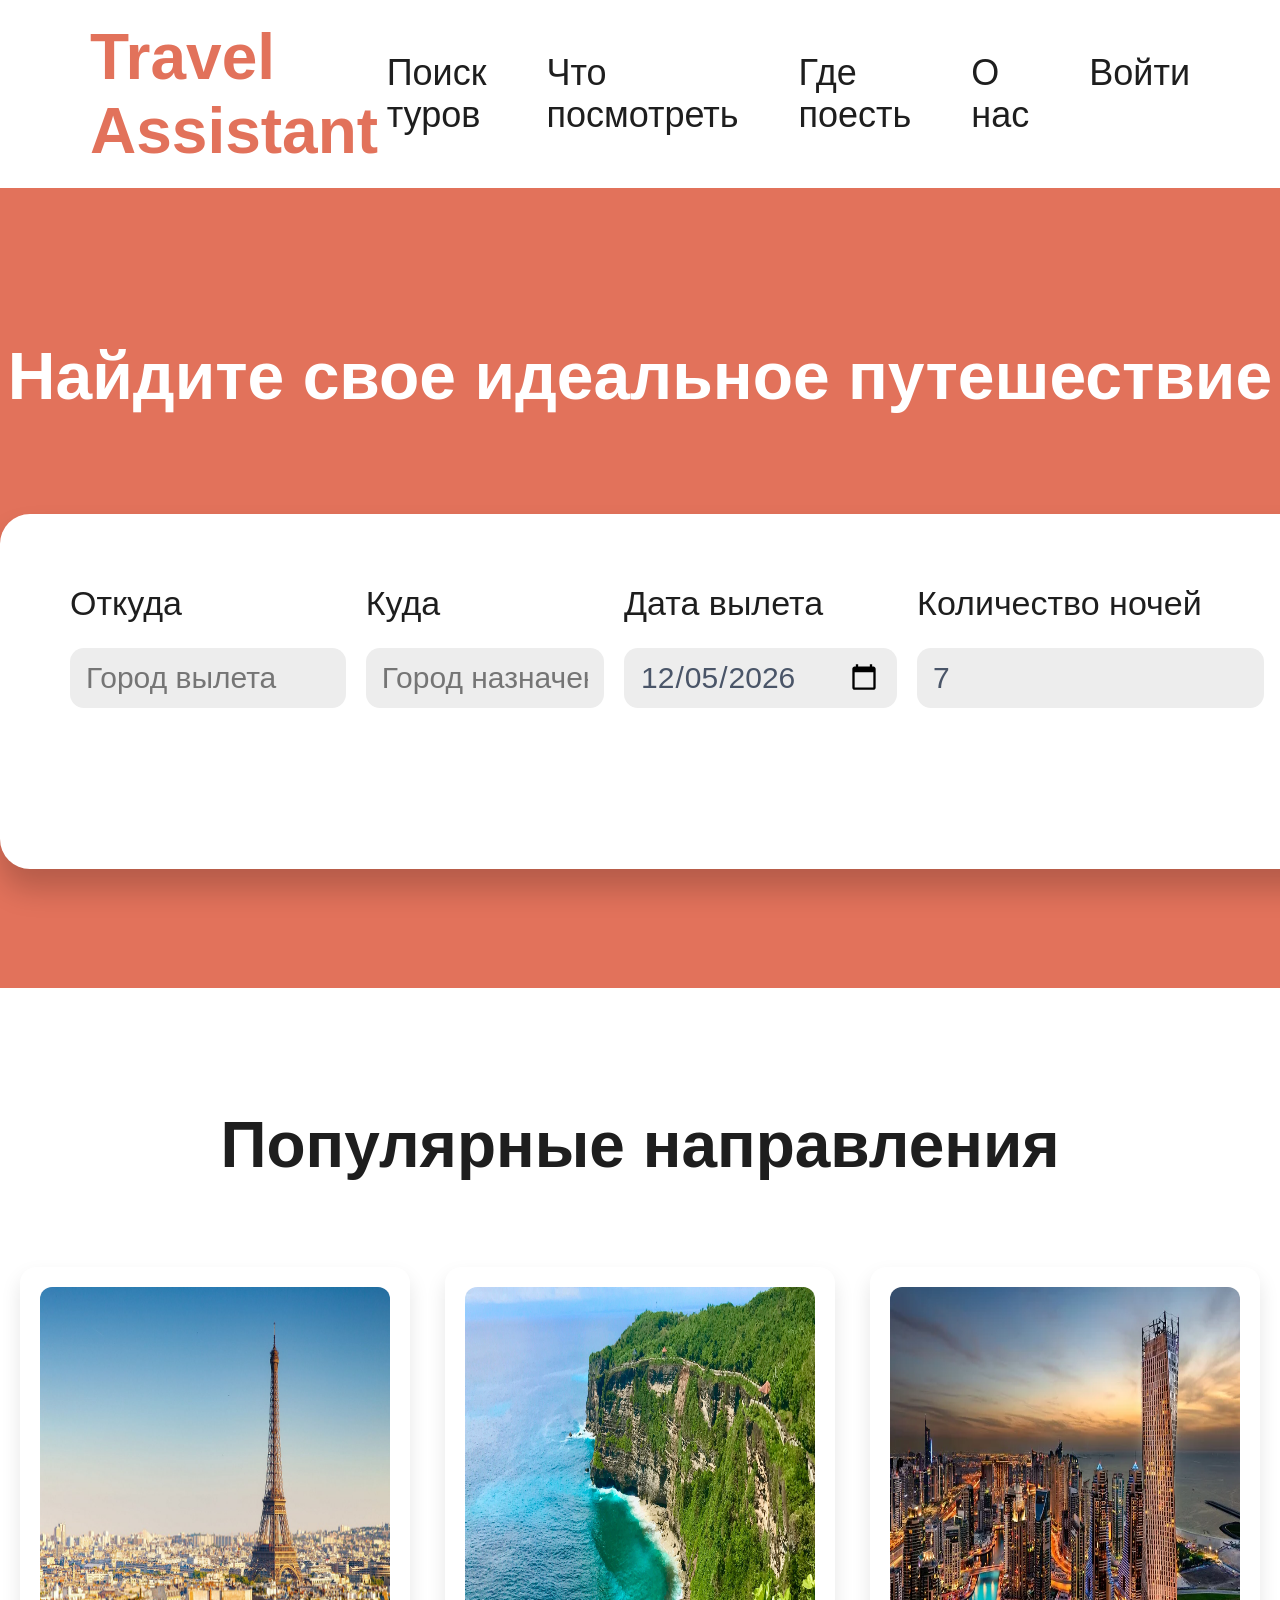
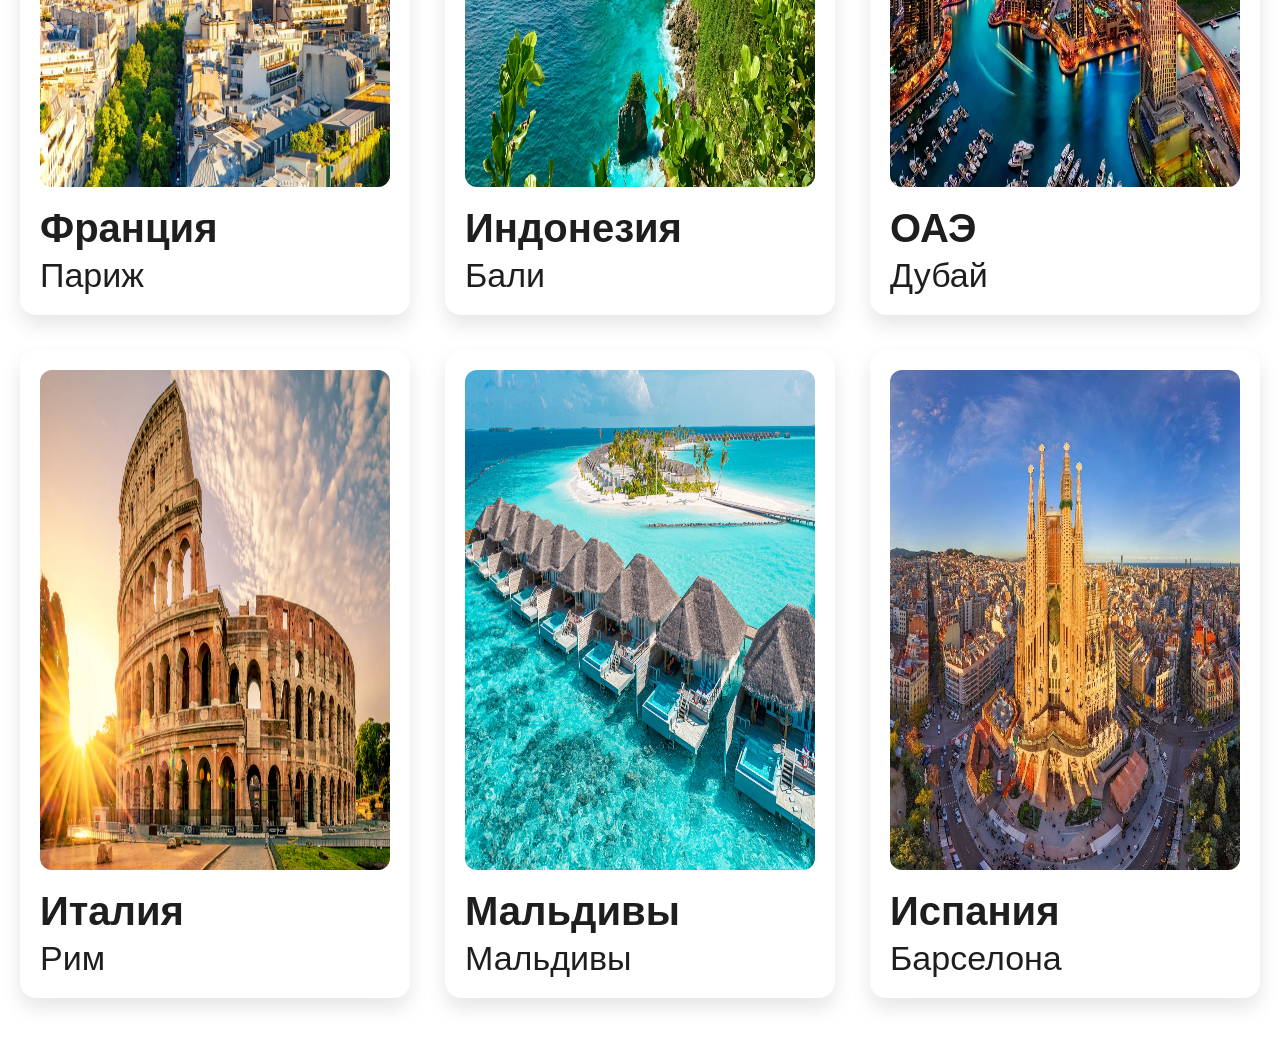
<file: frontend/index.html>
<!DOCTYPE html>
<html lang="ru">
<head>
    <meta charset="UTF-8">
    <meta name="viewport" content="width=device-width, initial-scale=1.0">
    <title>Travel Assistant</title>
    <link rel="stylesheet" href="css/style.css">
</head>
<body>
    <header class="header">
            <h1 class="logo"><a href="index.html">Travel Assistant</a></h1>
            <nav class="nav">
                <ul>
                    <li><a href="tours.html">Поиск туров</a></li>
                    <li><a href="attractions.html">Что посмотреть</a></li>
                    <li><a href="food.html">Где поесть</a></li>
                    <li><a href="about.html">О нас</a></li>
                    <li id="favoritesNavItem"><a href="favorites.html">Избранное</a></li>
                    <li><a href="#" id="loginButton">Войти</a></li>
                </ul>
            </nav>
    </header>

    <main>
        <div class="search">
            <h1 class="title">Найдите свое идеальное путешествие</h1>
            
            <form class="search-form" action="tours.html">
                <label for="city-from" class="search-form_label">Откуда</label>
                <input type="text" id="city-from" name="city-from" class="search-form__input" placeholder="Город вылета">

                <label for="city-to" class="search-form_label">Куда</label>
                <input type="text" id="city-to" name="city-to" class="search-form__input" placeholder="Город назначения">
            
                <label for="date" class="search-form_label">Дата вылета</label>
                <input type="date" id="date" name="departure_date" class="search-form__input" value="2026-01-01">
            
                <label for="night" class="search-form_label">Количество ночей</label>
                <input type="number" id="night" name="number_nights" class="search-form__input" value="7" min="1">
            
                <label for="person" class="search-form_label">Количество персон</label>
                <input type="number" id="person" name="number_persons" class="search-form__input" value="2" min="1">

                <button type="submit" class="search-form_button">Найти туры</button>
            </form>
        </div>

        <div class="destinations">
            <h2 class="destinations_title">Популярные направления</h2>
            <div class="destinations_grid">
                <div class="card">
                    <img class="card__image" src="images/paris.jpg">
                    <h3 class="card__title">Франция</h3>
                    <p class="card__subtitle">Париж</p>
                </div>
                
                <div class="card">
                    <img class="card__image" src="images/bali.webp">
                    <h3 class="card__title">Индонезия</h3>
                    <p class="card__subtitle">Бали</p>
                </div>
                
                <div class="card">
                    <img class="card__image" src="images/dubai.webp">
                    <h3 class="card__title">ОАЭ</h3>
                    <p class="card__subtitle">Дубай</p>
                </div>
                
                <div class="card">
                    <img class="card__image" src="images/rome.webp">
                    <h3 class="card__title">Италия</h3>
                    <p class="card__subtitle">Рим</p>
                </div>
                
                <div class="card">
                    <img class="card__image" src="images/maldives.webp">
                    <h3 class="card__title">Мальдивы</h3>
                    <p class="card__subtitle">Мальдивы</p>
                </div>
                
                <div class="card">
                    <img class="card__image" src="images/barcelona.jpeg">
                    <h3 class="card__title">Испания</h3>
                    <p class="card__subtitle">Барселона</p>
                </div>
            </div>
        </div>
    </main>

    <div class="auth-overlay" id="authOverlay">
        <div class="auth-modal">
            <button class="auth-close" id="authClose">
                &times;
            </button>
    
            <!-- =========================
                 ВХОД
            ========================== -->
            <div class="auth-form active" id="loginForm">
                <h2>Вход</h2>
                <p class="auth-subtitle">Войдите в свой аккаунт Travel Assistant</p>
                <form id="loginFormElement">
                    <div class="form-group">
                        <label for="loginEmail">Электронная почта</label>
                        <input type="email" id="loginEmail" placeholder="you@example.com" required>
                    </div>
    
                    <div class="form-group">
                        <label for="loginPassword">Пароль</label>
                        <input type="password" id="loginPassword" placeholder="••••••••" required>
                    </div>
    
                    <button type="submit" class="auth-submit">Войти</button>
                </form>
    
                <p class="auth-switch">
                    Нет аккаунта?
                    <button type="button" id="showRegister">Создать аккаунт</button>
                </p>
            </div>
    
    
            <!-- =========================
                 РЕГИСТРАЦИЯ
            ========================== -->
    
            <div class="auth-form" id="registerForm">
                <h2>Регистрация</h2>
                <p class="auth-subtitle">Создайте аккаунт Travel Assistant</p>
    
                <form id="registerFormElement">
                    <div class="form-group">
                        <label for="registerEmail">Электронная почта</label>
                        <input type="email" id="registerEmail" placeholder="you@example.com" required>
                    </div>
    
                    <div class="form-group">
                        <label for="registerPassword">Пароль</label>
                        <input type="password" id="registerPassword" placeholder="••••••••" required>
                    </div>
    
                    <button type="submit" class="auth-submit">Зарегистрироваться</button>
                </form>
    
                <p class="auth-switch">Уже есть аккаунт?
                    <button type="button" id="showLogin">Войти</button>
                </p>
            </div>
        </div>
    </div>


    <script src="scripts/auth.js"></script>
    <script src="scripts/common.js"></script>
</body>
</html>
</file>
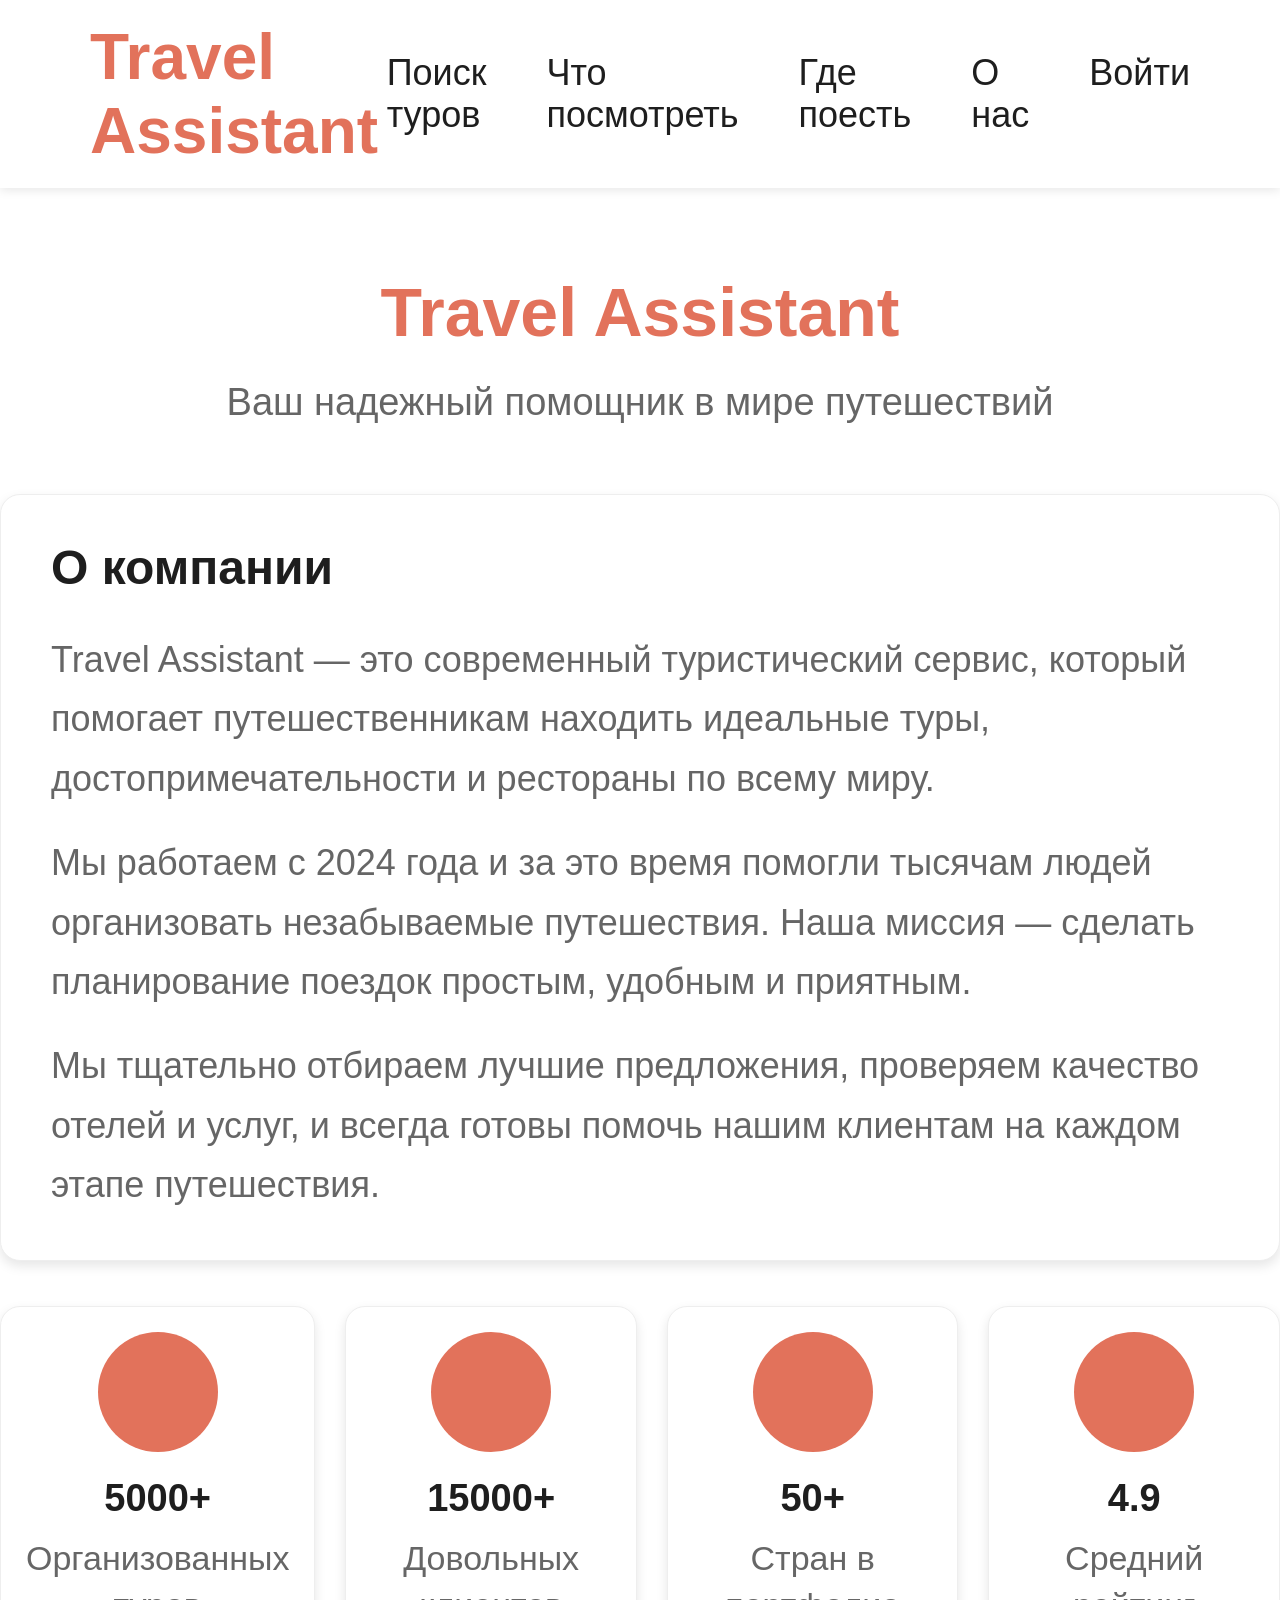
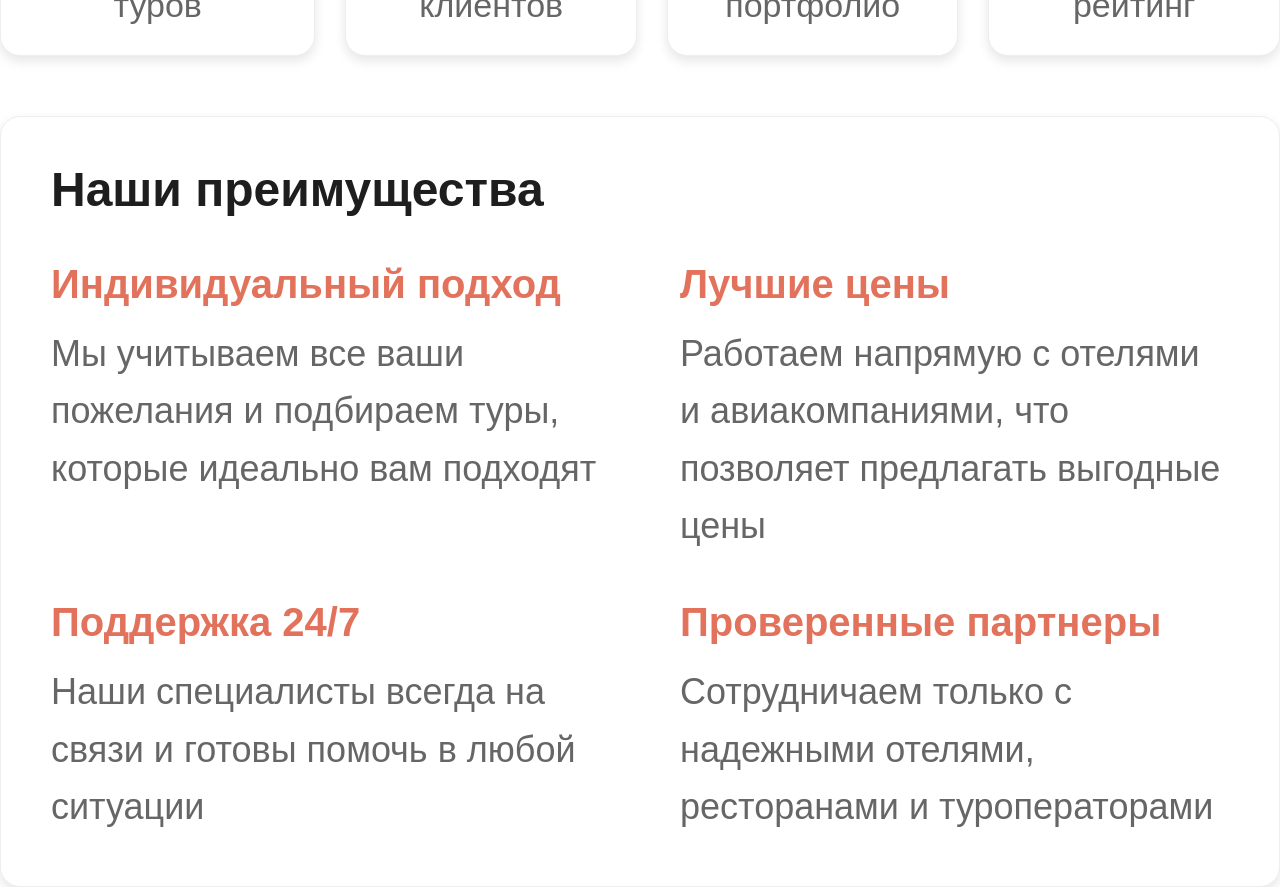
<file: frontend/about.html>
<!DOCTYPE html>
<html lang="ru">
<head>
    <meta charset="UTF-8">
    <meta name="viewport" content="width=device-width, initial-scale=1.0">
    <title>About Us</title>
    <link rel="stylesheet" href="css/style.css">
    <link rel="stylesheet" href="css/about.css">
</head>
<body>
    <header class="header">
        <h1 class="logo"><a href="index.html">Travel Assistant</a></h1>
        <nav class="nav">
            <ul>
                <li><a href="tours.html">Поиск туров</a></li>
                <li><a href="attractions.html">Что посмотреть</a></li>
                <li><a href="food.html">Где поесть</a></li>
                <li><a href="about.html">О нас</a></li>
                <li id="favoritesNavItem"><a href="favorites.html">Избранное</a></li>
                <li><a href="#" id="loginButton">Войти</a></li>
            </ul>
        </nav>
    </header>

    <main class="about-page">

        <section class="about-hero">
            <h1>Travel Assistant</h1>
            <p>Ваш надежный помощник в мире путешествий</p>
        </section>

        <section class="about-company">
            <h2>О компании</h2>
            <p>
                Travel Assistant — это современный туристический сервис,
                который помогает путешественникам находить идеальные туры,
                достопримечательности и рестораны по всему миру.
            </p>
            <p>
                Мы работаем с 2024 года и за это время помогли тысячам людей
                организовать незабываемые путешествия. Наша миссия — сделать
                планирование поездок простым, удобным и приятным.
            </p>
            <p>
                Мы тщательно отбираем лучшие предложения, проверяем качество
                отелей и услуг, и всегда готовы помочь нашим клиентам
                на каждом этапе путешествия.
            </p>
        </section>

        <section class="about-statistics">
            <div class="about-stat-card">
                <div class="about-stat-icon">
                    <i class="fa-solid fa-plane"></i>
                </div>
                <div class="about-stat-number">5000+</div>
                <div class="about-stat-label">Организованных туров</div>
            </div>

            <div class="about-stat-card">
                <div class="about-stat-icon">
                    <i class="fa-solid fa-users"></i>
                </div>
                <div class="about-stat-number">15000+</div>
                <div class="about-stat-label">Довольных клиентов</div>
            </div>

            <div class="about-stat-card">
                <div class="about-stat-icon">
                    <i class="fa-solid fa-award"></i>
                </div>
                <div class="about-stat-number">50+</div>
                <div class="about-stat-label">Стран в портфолио</div>
            </div>

            <div class="about-stat-card">
                <div class="about-stat-icon">
                    <i class="fa-regular fa-heart"></i>
                </div>
                <div class="about-stat-number">4.9</div>
                <div class="about-stat-label">Средний рейтинг</div>
            </div>
        </section>

        <section class="about-benefits">
            <h2>Наши преимущества</h2>
            <div class="benefits-grid">
                <div class="benefit-item">
                    <h3>Индивидуальный подход</h3>
                    <p>
                        Мы учитываем все ваши пожелания и подбираем туры,
                        которые идеально вам подходят
                    </p>
                </div>

                <div class="benefit-item">
                    <h3>Лучшие цены</h3>
                    <p>
                        Работаем напрямую с отелями и авиакомпаниями,
                        что позволяет предлагать выгодные цены
                    </p>
                </div>

                <div class="benefit-item">
                    <h3>Поддержка 24/7</h3>
                    <p>
                        Наши специалисты всегда на связи и готовы помочь
                        в любой ситуации
                    </p>
                </div>

                <div class="benefit-item">
                    <h3>Проверенные партнеры</h3>
                    <p>
                        Сотрудничаем только с надежными отелями,
                        ресторанами и туроператорами
                    </p>
                </div>
            </div>
        </section>
    </main>

<div class="auth-overlay" id="authOverlay">
    <div class="auth-modal">
        <button class="auth-close" id="authClose">
            &times;
        </button>

        <!-- =========================
             ВХОД
        ========================== -->
        <div class="auth-form active" id="loginForm">
            <h2>Вход</h2>
            <p class="auth-subtitle">Войдите в свой аккаунт Travel Assistant</p>
            <form id="loginFormElement">
                <div class="form-group">
                    <label for="loginEmail">Электронная почта</label>
                    <input type="email" id="loginEmail" placeholder="you@example.com" required>
                </div>

                <div class="form-group">
                    <label for="loginPassword">Пароль</label>
                    <input type="password" id="loginPassword" placeholder="••••••••" required>
                </div>

                <button type="submit" class="auth-submit">Войти</button>
            </form>

            <p class="auth-switch">
                Нет аккаунта?
                <button type="button" id="showRegister">Создать аккаунт</button>
            </p>
        </div>


        <!-- =========================
             РЕГИСТРАЦИЯ
        ========================== -->

        <div class="auth-form" id="registerForm">
            <h2>Регистрация</h2>
            <p class="auth-subtitle">Создайте аккаунт Travel Assistant</p>

            <form id="registerFormElement">
                <div class="form-group">
                    <label for="registerEmail">Электронная почта</label>
                    <input type="email" id="registerEmail" placeholder="you@example.com" required>
                </div>

                <div class="form-group">
                    <label for="registerPassword">Пароль</label>
                    <input type="password" id="registerPassword" placeholder="••••••••" required>
                </div>

                <button type="submit" class="auth-submit">Зарегистрироваться</button>
            </form>

            <p class="auth-switch">Уже есть аккаунт?
                <button type="button" id="showLogin">Войти</button>
            </p>
        </div>
    </div>
</div>

<script src="scripts/auth.js"></script>
</body>
</html>
</file>
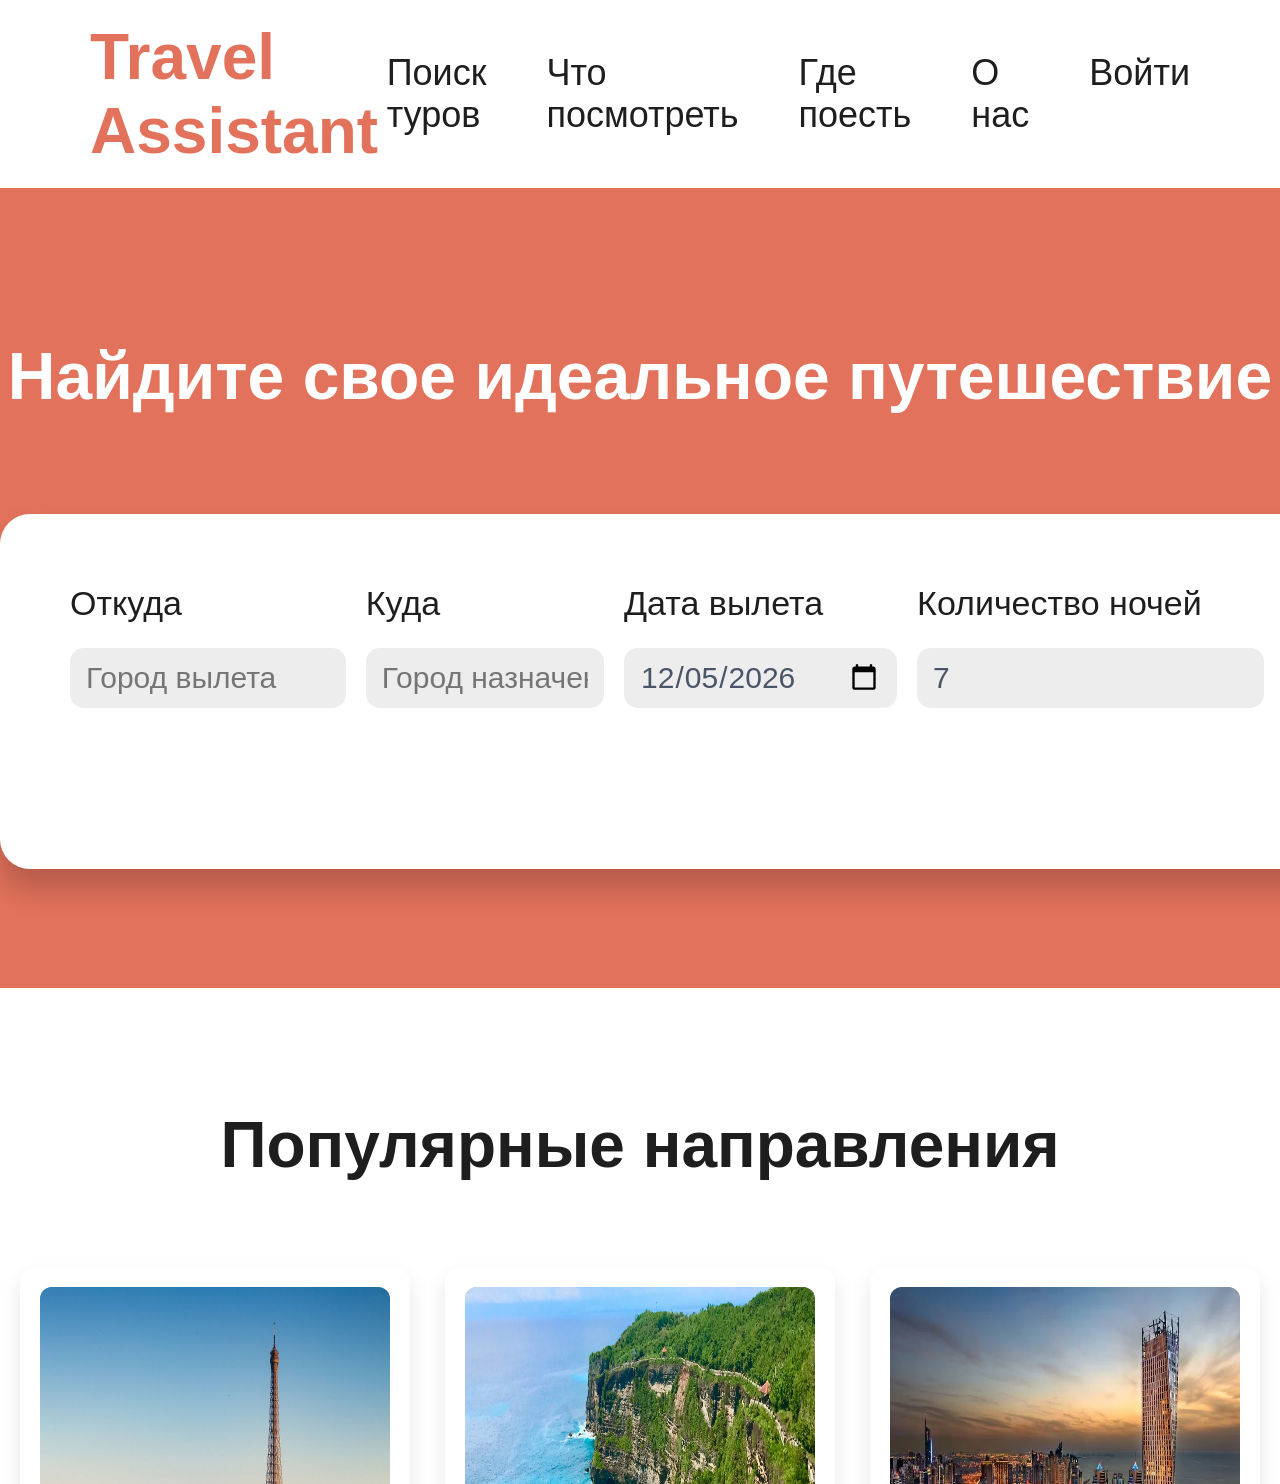
<file: frontend/account.html>
<!DOCTYPE html>
<html lang="ru">
<head>
    <meta charset="UTF-8">
    <meta name="viewport" content="width=device-width, initial-scale=1.0">
    <title>Account</title>
    <link rel="stylesheet" href="css/style.css">
    <link rel="stylesheet" href="css/account.css">
</head>
<body>
    <header class="header">
        <h1 class="logo"><a href="index.html">Travel Assistant</a></h1>
        <nav class="nav">
            <ul>
                <li><a href="tours.html">Поиск туров</a></li>
                <li><a href="attractions.html">Что посмотреть</a></li>
                <li><a href="food.html">Где поесть</a></li>
                <li><a href="about.html">О нас</a></li>
                <li id="favoritesNavItem"><a href="favorites.html">Избранное</a></li>
                <li><a href="account.html">Личный кабинет</a></li>
            </ul>
        </nav>
    </header>

    <main class="account-page">

        <h2 class="page-title">Личный кабинет</h2>
    
        <div class="account-content">
    
            <aside class="profile-column">
                <section class="profile-card">
                    <div class="avatar"></div>
                    <div class="profile-name-row">
                        <h3 id="profileName">Имя не указано</h3>
                        <button id="editNameBtn" class="edit-name-icon" title="Изменить имя">
                            ✎
                        </button>
                    </div>
                
                    <div class="profile-info">
                        <p>ivan.ivanov@example.com</p>
                    </div>
                </section>

                <div class="auth-overlay" id="editNameOverlay">
                    <div class="auth-modal">
                        <button class="auth-close" id="editNameClose">&times;</button>

                        <div class="auth-form active">
                            <h2>Изменить имя</h2>
                            <p class="auth-subtitle">Укажите, как к вам обращаться</p>

                            <form id="editNameForm">
                                <div class="form-group">
                                    <label for="nameInput">Имя</label>
                                    <input type="text" id="nameInput" placeholder="Иван" required>
                                </div>

                                <button type="submit" class="auth-submit">Сохранить</button>
                            </form>
                        </div>
                    </div>
                </div>
            </aside>
    
            <section class="orders-section">
    
                <h3 class="orders-title">История заказов</h3>
                <div id="ordersList" class="orders-grid"></div>

            </section>
        </div>
    </main>

    <script src="scripts/auth.js"></script>
    <script src="scripts/account.js"></script>
</body>
</html>
</file>
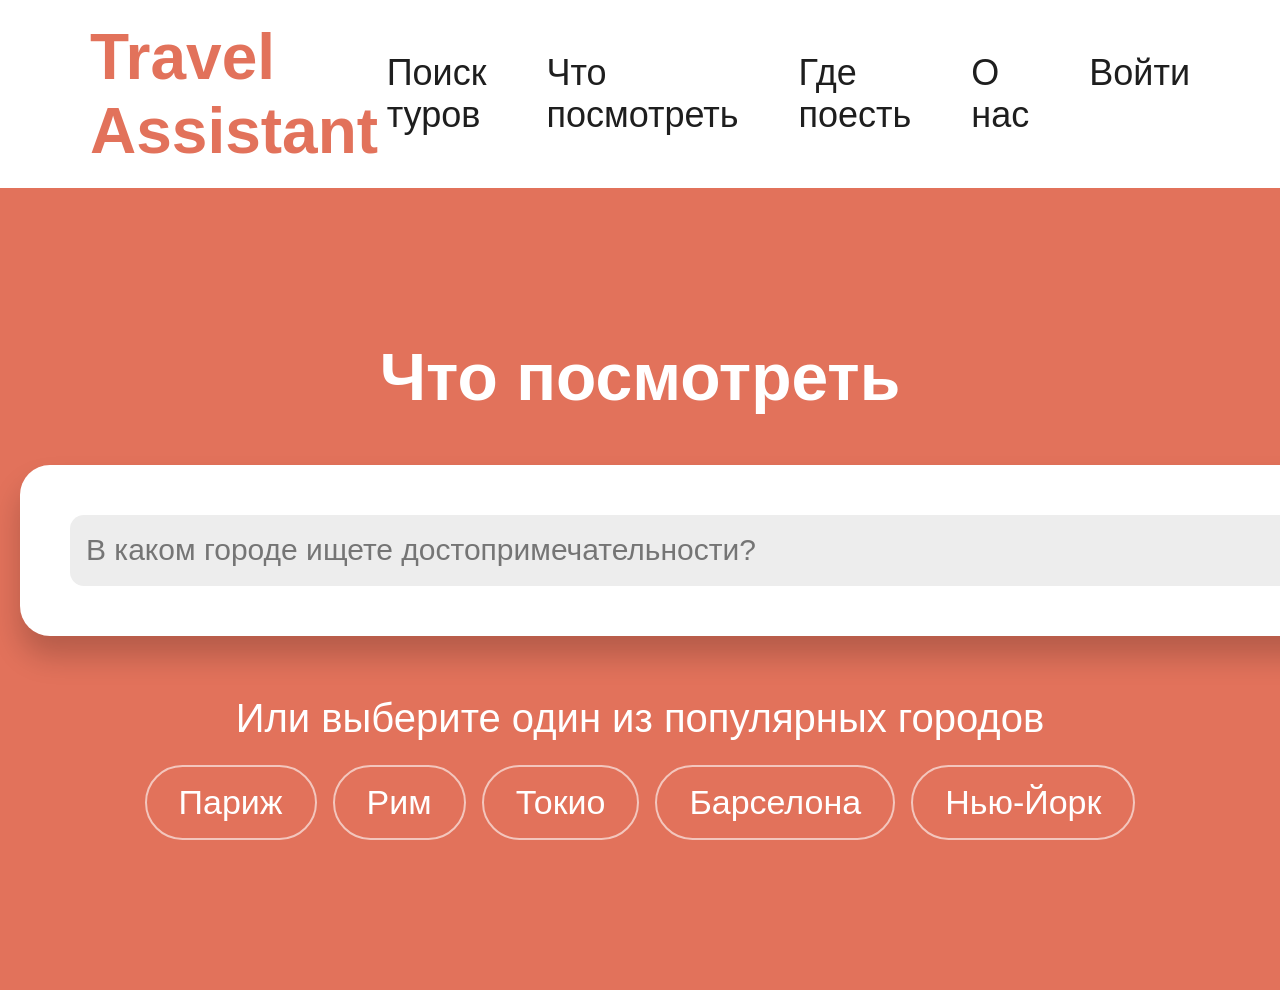
<file: frontend/attractions.html>
<!DOCTYPE html>
<html lang="ru">
<head>
    <meta charset="UTF-8">
    <meta name="viewport" content="width=device-width, initial-scale=1.0">
    <title>Attractions</title>
    <link rel="stylesheet" href="css/style.css">
    <link rel="stylesheet" href="css/cards.css">
    <link rel="stylesheet" href="css/attractions_and_food.css">
</head>
<body>
    <header class="header">
        <h1 class="logo"><a href="index.html">Travel Assistant</a></h1>
        <nav class="nav">
            <ul>
                <li><a href="tours.html">Поиск туров</a></li>
                <li><a href="attractions.html">Что посмотреть</a></li>
                <li><a href="food.html">Где поесть</a></li>
                <li><a href="about.html">О нас</a></li>
                <li id="favoritesNavItem"><a href="favorites.html">Избранное</a></li>
                <li><a href="#" id="loginButton">Войти</a></li>
            </ul>
        </nav>
    </header>

    <main>
        <div class="search-entertainment" id="heroSection">
            <h1 class="title-entertainment">Что посмотреть</h1>

            <form class="search-entertainment-form" action="attractions.html">
                <input type="text" id="city" name="city" class="search-form__input" placeholder="В каком городе ищете достопримечательности?">
                <button type="submit" class="search-entertainment-form_button">Найти</button>
            </form>

            <div class="popular-cities" id="popularCities">
                <p class="popular-cities__hint">Или выберите один из популярных городов</p>
                <div class="popular-cities__list"></div>
            </div>
        </div>

        <div class="entertainments" id="resultsSection" style="display:none;">
            <div class="entertainments-header">
                <h2 class="entertainments_title">Популярные достопримечательности</h2>
        
                <div class="view-switcher">
                    <button type="button" class="view-switcher__button active" data-view="list">
                        Списком
                    </button>
        
                    <button type="button" class="view-switcher__button" data-view="map">
                        На карте
                    </button>
                </div>
            </div>
            
            <div class="entertainments_grid" id="listView"></div>

            <div class="entertainments_map" id="mapView"></div>
        </div>
    </main>
    <div class="auth-overlay" id="authOverlay">
        <div class="auth-modal">
            <button class="auth-close" id="authClose">
                &times;
            </button>
    
            <!-- =========================
                 ВХОД
            ========================== -->
            <div class="auth-form active" id="loginForm">
                <h2>Вход</h2>
                <p class="auth-subtitle">Войдите в свой аккаунт Travel Assistant</p>
                <form id="loginFormElement">
                    <div class="form-group">
                        <label for="loginEmail">Электронная почта</label>
                        <input type="email" id="loginEmail" placeholder="you@example.com" required>
                    </div>
    
                    <div class="form-group">
                        <label for="loginPassword">Пароль</label>
                        <input type="password" id="loginPassword" placeholder="••••••••" required>
                    </div>
    
                    <button type="submit" class="auth-submit">Войти</button>
                </form>
    
                <p class="auth-switch">
                    Нет аккаунта?
                    <button type="button" id="showRegister">Создать аккаунт</button>
                </p>
            </div>
    
    
            <!-- =========================
                 РЕГИСТРАЦИЯ
            ========================== -->
    
            <div class="auth-form" id="registerForm">
                <h2>Регистрация</h2>
                <p class="auth-subtitle">Создайте аккаунт Travel Assistant</p>
    
                <form id="registerFormElement">
                    <div class="form-group">
                        <label for="registerEmail">Электронная почта</label>
                        <input type="email" id="registerEmail" placeholder="you@example.com" required>
                    </div>
    
                    <div class="form-group">
                        <label for="registerPassword">Пароль</label>
                        <input type="password" id="registerPassword" placeholder="••••••••" required>
                    </div>
    
                    <button type="submit" class="auth-submit">Зарегистрироваться</button>
                </form>
    
                <p class="auth-switch">Уже есть аккаунт?
                    <button type="button" id="showLogin">Войти</button>
                </p>
            </div>
        </div>
    </div>

    <script src="scripts/auth.js"></script>
    <script src="scripts/favorites-shared.js"></script>
    <script src="https://api-maps.yandex.ru/v3/?apikey=e64900ea-9ac7-406b-8db3-af42b46d560c&lang=ru_RU"></script>
    <script src="scripts/attractions.js"></script>
    <script src="scripts/common.js"></script>
</body>
</html>
</file>
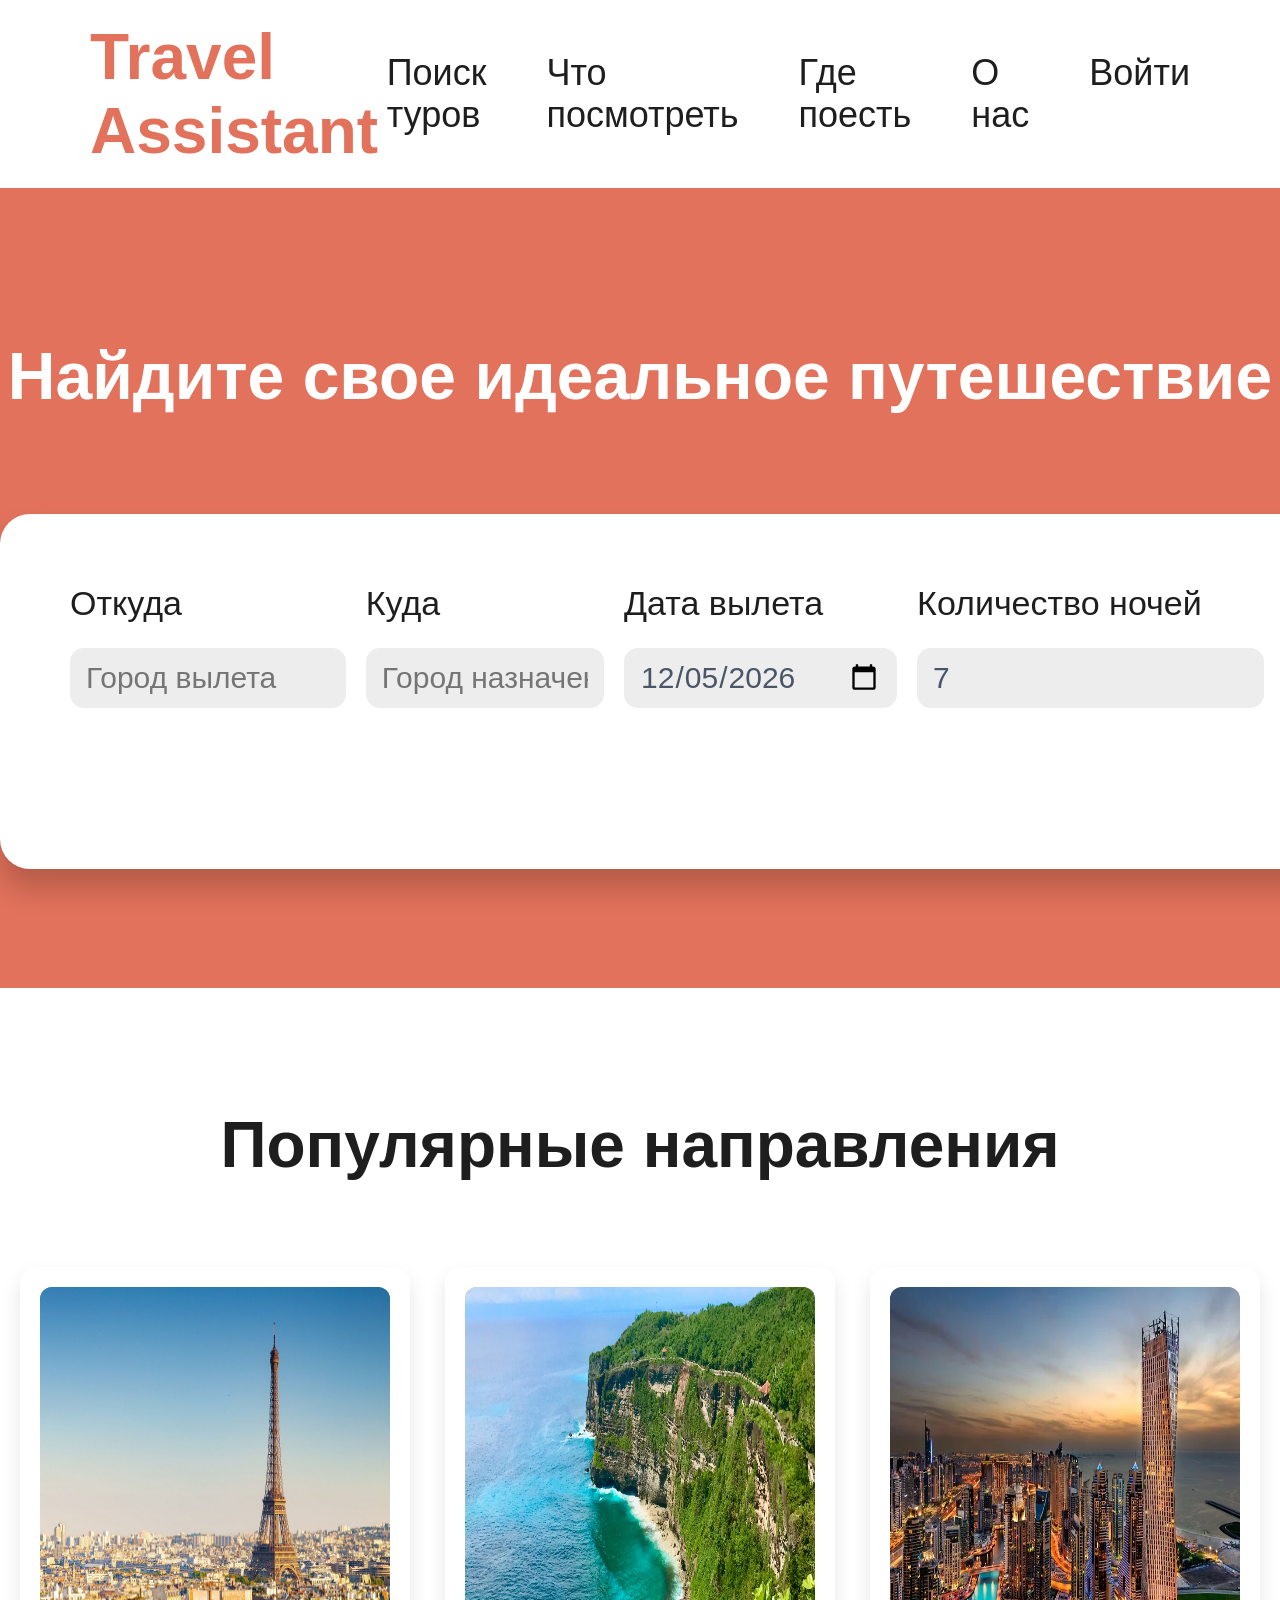
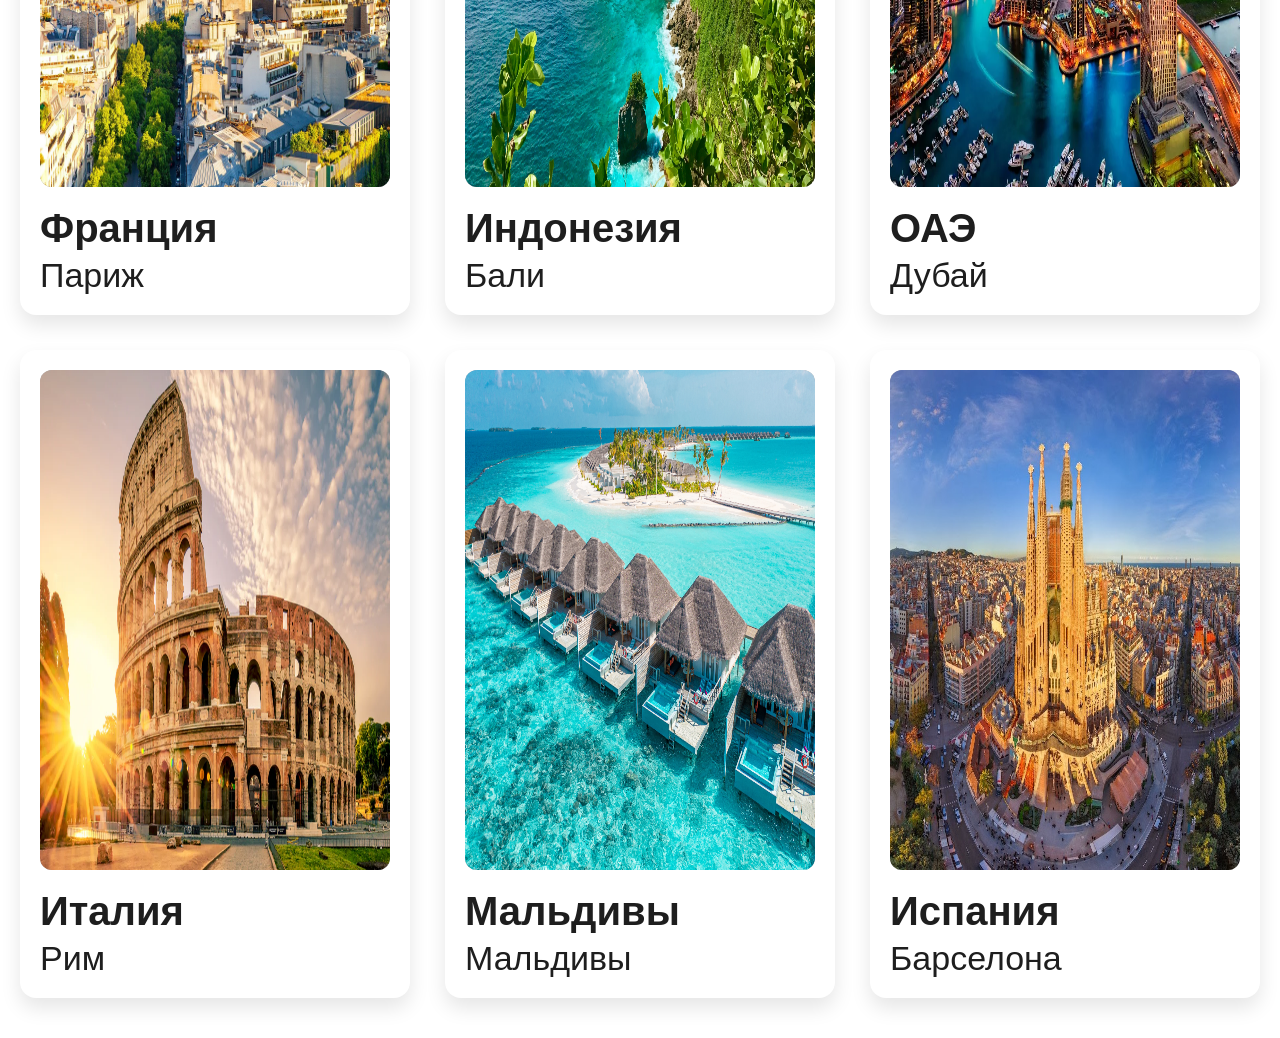
<file: frontend/favorites.html>
<!DOCTYPE html>
<html lang="ru">
<head>
    <meta charset="UTF-8">
    <meta name="viewport" content="width=device-width, initial-scale=1.0">
    <title>Favorite</title>
    <link rel="stylesheet" href="css/style.css">
    <link rel="stylesheet" href="css/cards.css">
    <link rel="stylesheet" href="css/tours.css">
    <link rel="stylesheet" href="css/favorites.css">
</head>
<body>
    <header class="header">
        <h1 class="logo"><a href="index.html">Travel Assistant</a></h1>
        <nav class="nav">
            <ul>
                <li><a href="tours.html">Поиск туров</a></li>
                <li><a href="attractions.html">Что посмотреть</a></li>
                <li><a href="food.html">Где поесть</a></li>
                <li><a href="about.html">О нас</a></li>
                <li><a href="favorites.html">Избранное</a></li>
                <li><a href="account.html">Личный кабинет</a>
                    <ul class="dropdown">
                        <li><a href="#">Войти</a></li>
                        <li><a href="#">Зарегестрироваться</a></li>
                    </ul>
                </li>
            </ul>
        </nav>
    </header>

    <main class="favorites-page">

        <h1 class="favorites-title">
            Избранное
        </h1>
    
        <!-- ВКЛАДКИ -->
        <div class="favorites-tabs">
    
            <!-- <button class="favorites-tab active" data-category="tours">
                <span>Туры</span>
                <b>0</b>
            </button> -->
    
            <button class="favorites-tab" data-category="attractions">
                <span>Достопримечательности</span>
                <b>0</b>
            </button>
    
            <button class="favorites-tab" data-category="restaurants">
                <span>Рестораны</span>
                <b>0</b>
            </button>
    
        </div>

        <!-- <section class="favorites-content active" id="tours">
            <div class="tours_grid"></div>
        </section> -->
        
        
        <section class="favorites-content" id="attractions">
            <div class="entertainments_grid"></div>
        </section>
        
        
        <section class="favorites-content" id="restaurants">
            <div class="entertainments_grid"></div>
        </section>
    
    
        <script src="scripts/auth.js"></script>
        <script src="scripts/favorites-shared.js"></script>
        <script src="scripts/favorites.js"></script>
</body>
</html>
</file>
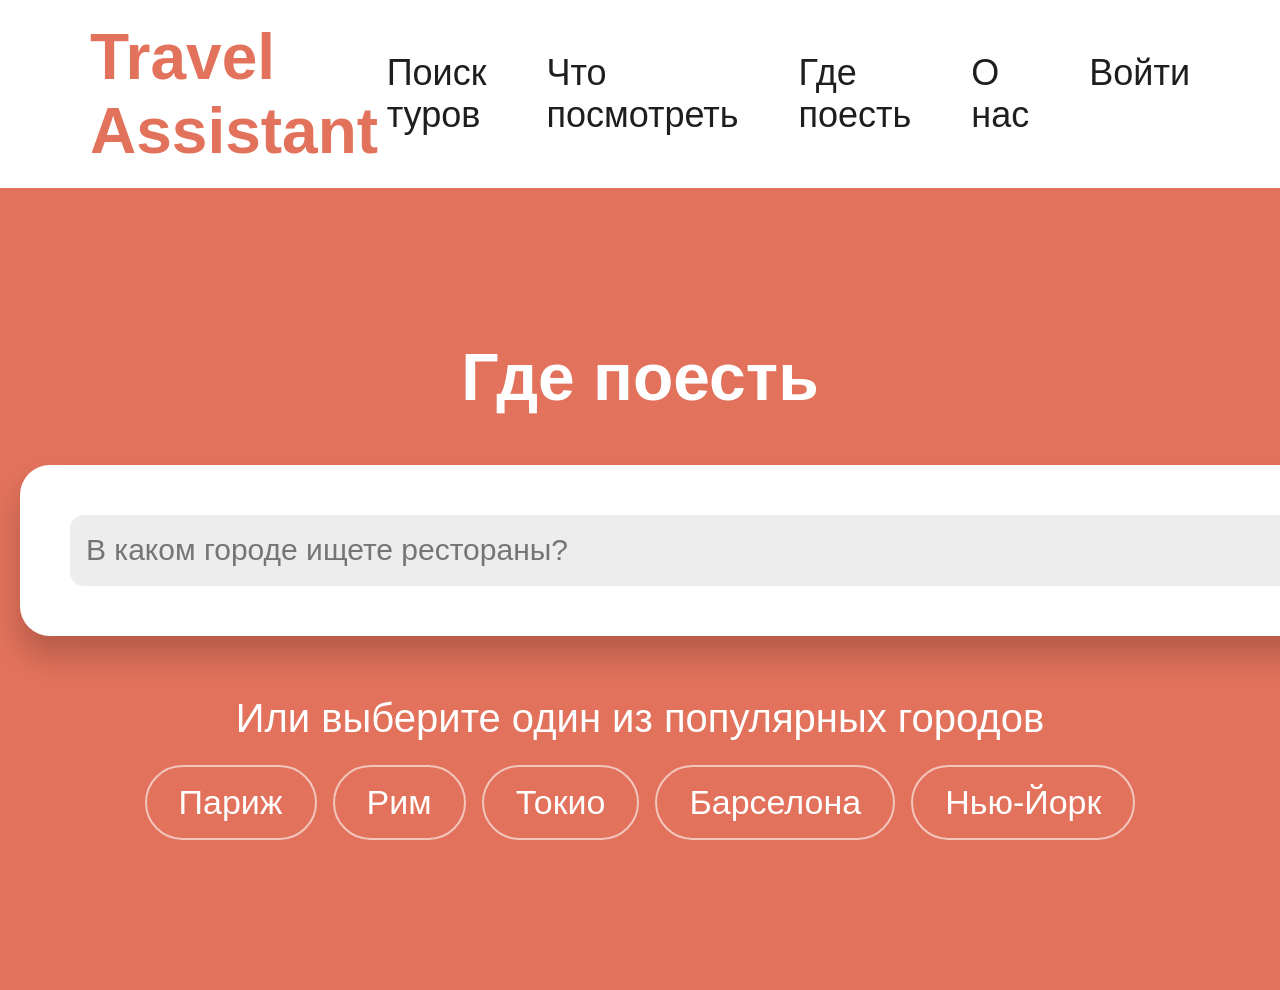
<file: frontend/food.html>
<!DOCTYPE html>
<html lang="ru">
<head>
    <meta charset="UTF-8">
    <meta name="viewport" content="width=device-width, initial-scale=1.0">
    <title>Restaurants</title>
    <link rel="stylesheet" href="css/style.css">
    <link rel="stylesheet" href="css/cards.css">
    <link rel="stylesheet" href="css/attractions_and_food.css">
</head>
<body>
    <header class="header">
        <h1 class="logo"><a href="index.html">Travel Assistant</a></h1>
        <nav class="nav">
            <ul>
                <li><a href="tours.html">Поиск туров</a></li>
                <li><a href="attractions.html">Что посмотреть</a></li>
                <li><a href="food.html">Где поесть</a></li>
                <li><a href="about.html">О нас</a></li>
                <li id="favoritesNavItem"><a href="favorites.html">Избранное</a></li>
                <li><a href="#" id="loginButton">Войти</a></li>
            </ul>
        </nav>
    </header>

    <main>
        <div class="search-entertainment" id="heroSection">
            <h1 class="title-entertainment">Где поесть</h1>

            <form class="search-entertainment-form" action="food.html">
                <input type="text" id="city" name="city" class="search-form__input" placeholder="В каком городе ищете рестораны?">
                <button type="submit" class="search-entertainment-form_button">Найти</button>
            </form>

            <div class="popular-cities" id="popularCities">
                <p class="popular-cities__hint">Или выберите один из популярных городов</p>
                <div class="popular-cities__list"></div>
            </div>
        </div>

        <div class="entertainments" id="resultsSection" style="display:none;">
            <div class="entertainments-header">
                <h2 class="entertainments_title">Рекомендуемые рестораны</h2>
        
                <div class="view-switcher">
                    <button type="button" class="view-switcher__button active" data-view="list">
                        Списком
                    </button>
        
                    <button type="button" class="view-switcher__button" data-view="map">
                        На карте
                    </button>
                </div>
            </div>

            <div class="entertainments_grid" id="listView"></div>

            <div class="entertainments_map" id="mapView"></div>
        </div>
    </main>

    <div class="auth-overlay" id="authOverlay">
        <div class="auth-modal">
            <button class="auth-close" id="authClose">
                &times;
            </button>
    
            <!-- =========================
                 ВХОД
            ========================== -->
            <div class="auth-form active" id="loginForm">
                <h2>Вход</h2>
                <p class="auth-subtitle">Войдите в свой аккаунт Travel Assistant</p>
                <form id="loginFormElement">
                    <div class="form-group">
                        <label for="loginEmail">Электронная почта</label>
                        <input type="email" id="loginEmail" placeholder="you@example.com" required>
                    </div>
    
                    <div class="form-group">
                        <label for="loginPassword">Пароль</label>
                        <input type="password" id="loginPassword" placeholder="••••••••" required>
                    </div>
    
                    <button type="submit" class="auth-submit">Войти</button>
                </form>
    
                <p class="auth-switch">
                    Нет аккаунта?
                    <button type="button" id="showRegister">Создать аккаунт</button>
                </p>
            </div>
    
    
            <!-- =========================
                 РЕГИСТРАЦИЯ
            ========================== -->
    
            <div class="auth-form" id="registerForm">
                <h2>Регистрация</h2>
                <p class="auth-subtitle">Создайте аккаунт Travel Assistant</p>
    
                <form id="registerFormElement">
                    <div class="form-group">
                        <label for="registerEmail">Электронная почта</label>
                        <input type="email" id="registerEmail" placeholder="you@example.com" required>
                    </div>
    
                    <div class="form-group">
                        <label for="registerPassword">Пароль</label>
                        <input type="password" id="registerPassword" placeholder="••••••••" required>
                    </div>
    
                    <button type="submit" class="auth-submit">Зарегистрироваться</button>
                </form>
    
                <p class="auth-switch">Уже есть аккаунт?
                    <button type="button" id="showLogin">Войти</button>
                </p>
            </div>
        </div>
    </div>

    <script src="scripts/auth.js"></script>
    <script src="scripts/favorites-shared.js"></script>
    <script src="scripts/common.js"></script>
    <script src="https://api-maps.yandex.ru/v3/?apikey=e64900ea-9ac7-406b-8db3-af42b46d560c&lang=ru_RU"></script>
    <script src="scripts/food.js"></script>
</body>
</html>
</file>
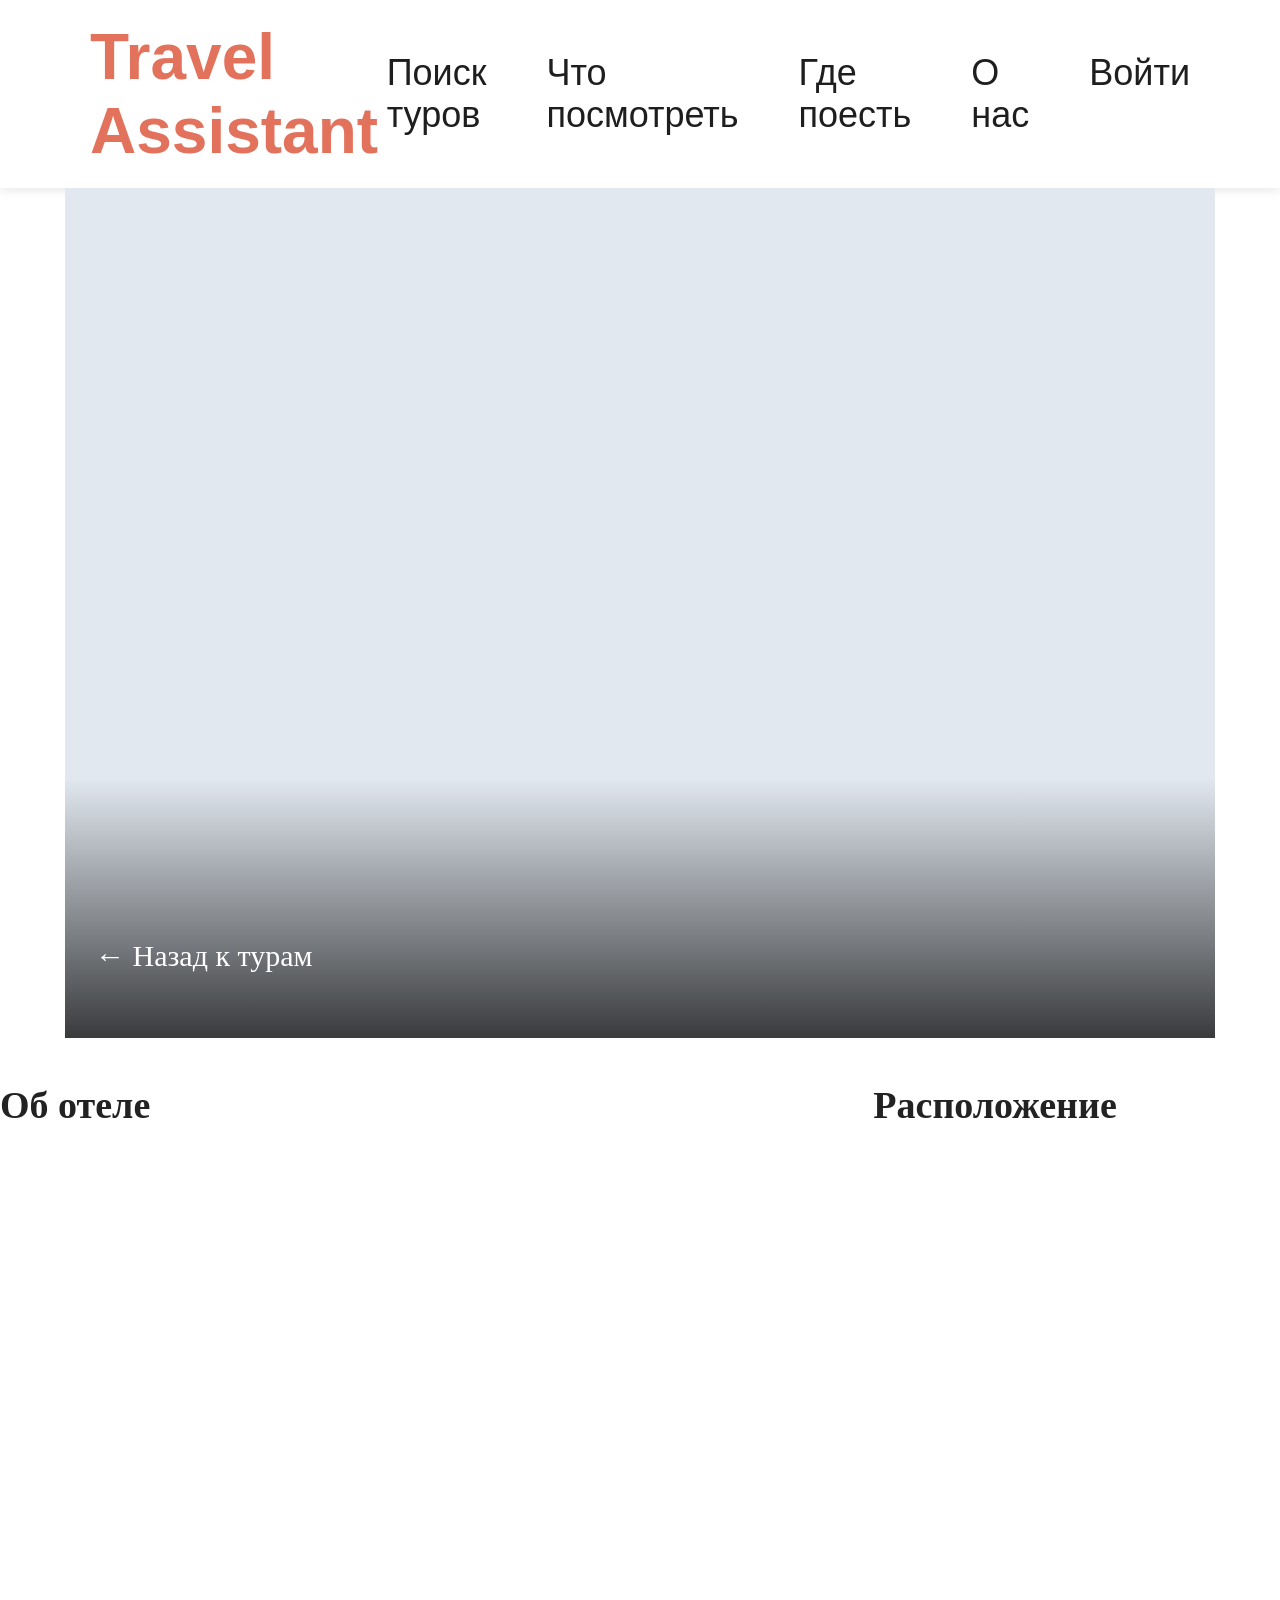
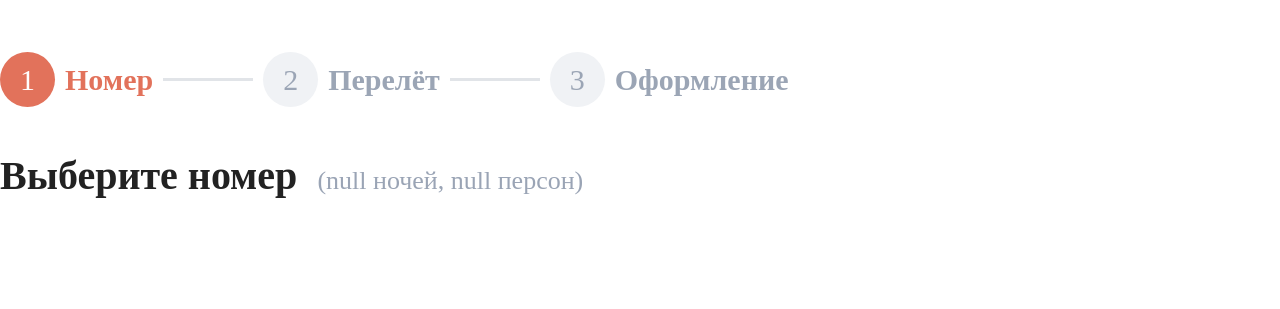
<file: frontend/hotel.html>
<!DOCTYPE html>
<html lang="ru">
<head>
    <meta charset="UTF-8">
    <meta name="viewport" content="width=device-width, initial-scale=1.0">
    <title>Hotel</title>
    <link rel="stylesheet" href="css/style.css">
    <link rel="stylesheet" href="css/hotel.css">
</head>
<body>
    <header class="header">
        <h1 class="logo"><a href="index.html">Travel Assistant</a></h1>
        <nav class="nav">
            <ul>
                <li><a href="tours.html">Поиск туров</a></li>
                <li><a href="attractions.html">Что посмотреть</a></li>
                <li><a href="food.html">Где поесть</a></li>
                <li><a href="about.html">О нас</a></li>
                <li id="favoritesNavItem"><a href="favorites.html">Избранное</a></li>
                <li><a href="#" id="loginButton">Войти</a></li>
            </ul>
        </nav>
    </header>
    
    <main class="tour-page">
    
        <section class="hotel-hero">
            <div class="hotel-hero__content">
                <a href="tours.html" class="back-link">← Назад к турам</a>
                <div class="hotel-stars"></div>
                <h1></h1>
                <div class="hotel-location"></div>
            </div>
            <!-- <button class="hotel-favorite">♡</button> -->
        </section>
    
        <section class="hotel-info">
            <div class="hotel-description">
                <h2>Об отеле</h2>
                <p></p>
            </div>
    
            <div class="hotel-map">
                <h2>Расположение</h2>
                <div id="hotelMap"></div>
            </div>
        </section>
    
        <div class="booking-steps">
            <div class="booking-step active" data-step="1">
                <span>1</span>
                <b>Номер</b>
            </div>
            <div class="step-line"></div>
            <div class="booking-step" data-step="2">
                <span>2</span>
                <b>Перелёт</b>
            </div>
            <div class="step-line"></div>
            <div class="booking-step" data-step="3">
                <span>3</span>
                <b>Оформление</b>
            </div>
        </div>
    
        <section class="booking-section" id="roomSection">
            <h2 class="section-title">
                Выберите номер
                <small></small>
            </h2>
    
            <div class="rooms-grid"></div>
        </section>

        <section class="booking-section hidden" id="flightSection">

            <div class="selected-info">
                <span>✓</span>
                <strong>Выбран номер:</strong>
                <span id="selectedRoomName"></span>
                <span>·</span>
                <span id="selectedRoomPrice"></span>
        
                <button id="changeRoom">Изменить</button>
            </div>

            <h2 class="section-title">
                Выберите перелёт
                <small></small>
            </h2>

            <div class="flights-list"></div>       
        </section>
    
        <section class="booking-section hidden" id="checkoutSection">
            <h2 class="section-title">Оформление заказа</h2>
    
            <div class="order-layout">
                <div class="order-summary">
                    <h2>Итого по заказу</h2>
                    <h3></h3>
                    <div class="summary-row">
                        <span id="summaryRoom"></span>
                        <strong id="summaryRoomPrice"></strong>
                    </div>
    
                    <div class="summary-row">
                        <span>
                            Перелёт
                            <span id="summaryFlight"></span>
                        </span>
                        <strong id="summaryFlightPrice"></strong>
                    </div>
    
                    <hr>
                    <div class="summary-total">
                        <strong>Итого</strong>
                        <strong id="summaryTotal"></strong>
                    </div>

                    <div class="flight-summary"></div>
                </div>
    
                <form class="order-form" id="orderForm">
                    <div class="form-row">
                        <div class="form-group">
                            <label for="firstName">Имя</label>
                            <input type="text" id="firstName" placeholder="Иван" required>
                        </div>
    
                        <div class="form-group">
                            <label for="lastName">Фамилия</label>
                            <input type="text" id="lastName" placeholder="Иванов" required>
                        </div>
                    </div>
    
                    <div class="form-group">
                        <label for="email">Электронная почта</label>
                        <input type="email" id="email" placeholder="ivan@example.com" required>
                    </div>
    
                    <div class="form-group">
                        <label for="phone">Телефон</label>
                        <input type="tel" id="phone" placeholder="+7 (999) 000-00-00" required>
                    </div>
    
                    <div class="form-group">
                        <label for="wishes">Пожелания (необязательно)</label>
                        <textarea id="wishes" placeholder="Особые пожелания, поздний заезд..."></textarea>
                    </div>
    
                    <button type="submit" class="order-button">Оформить заказ →</button>
                </form>
            </div>
        </section>
    </main>

    <!-- Модальное окно подтверждения заказа -->
    <div class="order-modal-overlay" id="orderConfirmModal">
        <div class="order-modal">
            <div class="order-modal-icon">?</div>

            <h2>Оформить заказ?</h2>

            <p>Вы действительно хотите оформить заказ?</p>

            <div class="order-modal-buttons">
                <button type="button" class="order-modal-cancel" id="cancelOrder">
                    Отмена
                </button>

                <button type="button" class="order-modal-confirm" id="confirmOrder">
                    Да, оформить
                </button>
            </div>
        </div>
    </div>


    <!-- Модальное окно успешного оформления -->
    <div class="order-modal-overlay" id="orderSuccessModal">
        <div class="order-modal">
            <div class="order-modal-icon success">✓</div>

            <h2>Ваш заказ создан</h2>

            <p>Спасибо! Заказ успешно оформлен.</p>

            <button type="button" class="order-modal-confirm success-button" id="closeSuccess">
                Хорошо
            </button>
        </div>
    </div>

    <div class="auth-overlay" id="authOverlay">
        <div class="auth-modal">
            <button class="auth-close" id="authClose">
                &times;
            </button>
    
            <!-- =========================
                 ВХОД
            ========================== -->
            <div class="auth-form active" id="loginForm">
                <h2>Вход</h2>
                <p class="auth-subtitle">Войдите в свой аккаунт Travel Assistant</p>
                <form id="loginFormElement">
                    <div class="form-group">
                        <label for="loginEmail">Электронная почта</label>
                        <input type="email" id="loginEmail" placeholder="you@example.com" required>
                    </div>
    
                    <div class="form-group">
                        <label for="loginPassword">Пароль</label>
                        <input type="password" id="loginPassword" placeholder="••••••••" required>
                    </div>
    
                    <button type="submit" class="auth-submit">Войти</button>
                </form>
    
                <p class="auth-switch">
                    Нет аккаунта?
                    <button type="button" id="showRegister">Создать аккаунт</button>
                </p>
            </div>
    
    
            <!-- =========================
                 РЕГИСТРАЦИЯ
            ========================== -->
    
            <div class="auth-form" id="registerForm">
                <h2>Регистрация</h2>
                <p class="auth-subtitle">Создайте аккаунт Travel Assistant</p>
    
                <form id="registerFormElement">
                    <div class="form-group">
                        <label for="registerEmail">Электронная почта</label>
                        <input type="email" id="registerEmail" placeholder="you@example.com" required>
                    </div>
    
                    <div class="form-group">
                        <label for="registerPassword">Пароль</label>
                        <input type="password" id="registerPassword" placeholder="••••••••" required>
                    </div>
    
                    <button type="submit" class="auth-submit">Зарегистрироваться</button>
                </form>
    
                <p class="auth-switch">Уже есть аккаунт?
                    <button type="button" id="showLogin">Войти</button>
                </p>
            </div>
        </div>
    </div>

    <script src="scripts/auth.js"></script>
    <script src="scripts/common.js"></script>
    <script src="https://api-maps.yandex.ru/v3/?apikey=e64900ea-9ac7-406b-8db3-af42b46d560c&lang=ru_RU"></script>
    <script src="scripts/hotel.js"></script>
</body>
</html>
</file>
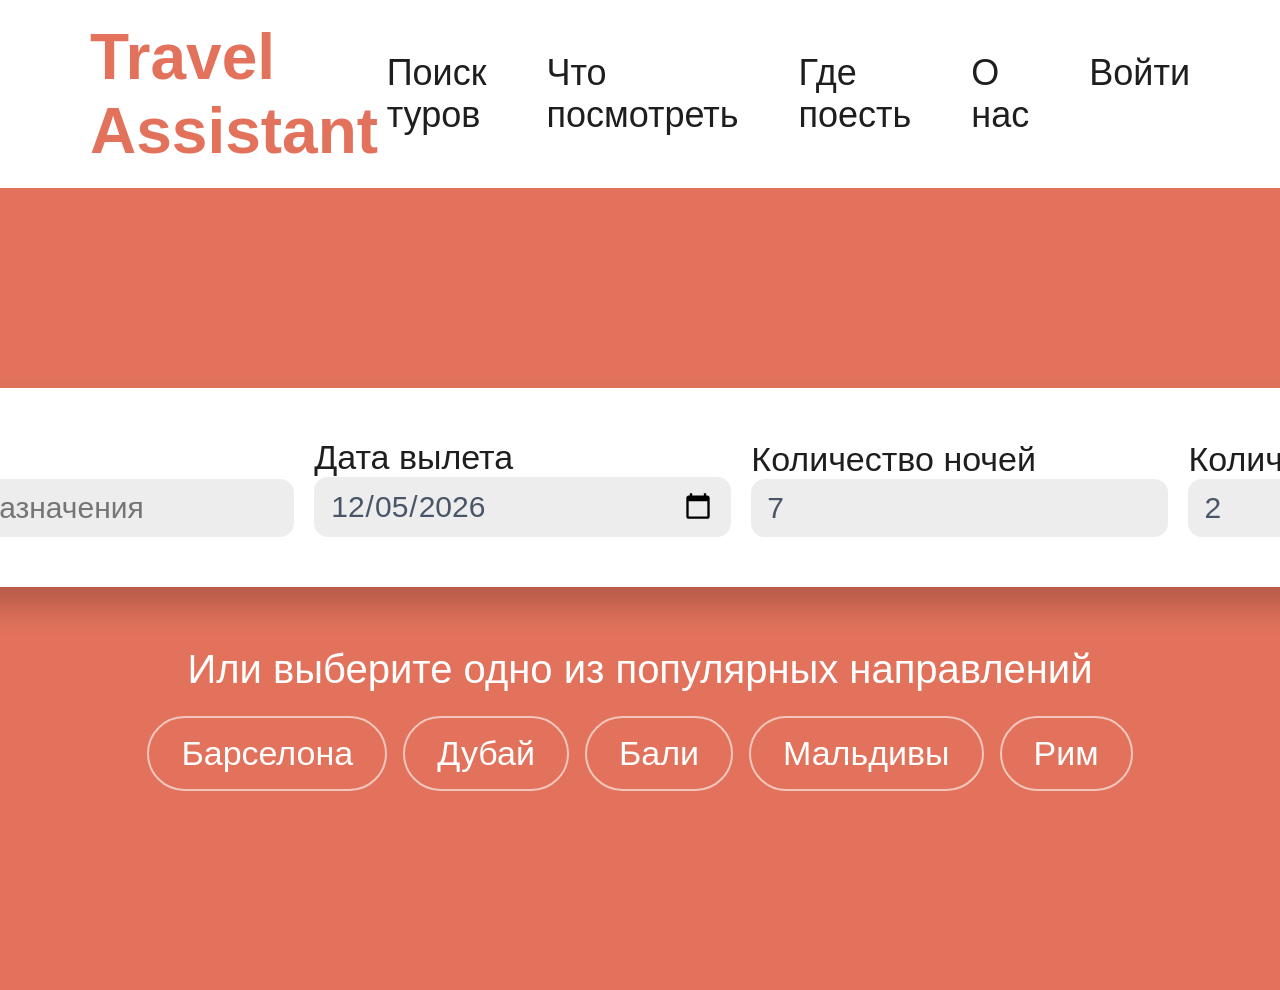
<file: frontend/tours.html>
<!DOCTYPE html>
<html lang="ru">
<head>
    <meta charset="UTF-8">
    <meta name="viewport" content="width=device-width, initial-scale=1.0">
    <title>Tours</title>
    <link rel="stylesheet" href="css/style.css">
    <link rel="stylesheet" href="css/tours.css">
</head>
<body>
    <header class="header">
        <h1 class="logo"><a href="index.html">Travel Assistant</a></h1>
        <nav class="nav">
            <ul>
                <li><a href="tours.html">Поиск туров</a></li>
                <li><a href="attractions.html">Что посмотреть</a></li>
                <li><a href="food.html">Где поесть</a></li>
                <li><a href="about.html">О нас</a></li>
                <li id="favoritesNavItem"><a href="favorites.html">Избранное</a></li>
                <li><a href="#" id="loginButton">Войти</a></li>
            </ul>
        </nav>
    </header>
    <main>
        <div class="search-tours" id="heroSection">
            <form class="search-tours-form" action="tours.html">
                <div class="search-form-group">
                    <label for="city-from" class="tours-search-form_label">Откуда</label>
                    <input type="text" id="city-from" name="city-from" class="tours-search-form__input" placeholder="Город вылета">
                </div>

                <div class="search-form-group">
                    <label for="city-to" class="tours-search-form_label">Куда</label>
                    <input type="text" id="city-to" name="city-to" class="tours-search-form__input" placeholder="Город назначения">
                </div>
            
                <div class="search-form-group">
                    <label for="date" class="tours-search-form_label">Дата вылета</label>
                    <input type="date" id="date" name="departure_date" class="tours-search-form__input">
                </div>
            
                <div class="search-form-group">
                    <label for="night" class="tours-search-form_label">Количество ночей</label>
                    <input type="number" id="night" name="number_nights" class="tours-search-form__input" value="7" min="1">
                </div>
            
                <div class="search-form-group">
                    <label for="person" class="tours-search-form_label">Количество персон</label>
                    <input type="number" id="person" name="number_persons" class="tours-search-form__input" value="2" min="1">
                </div>

                <button type="submit" class="search-tours-form_button">Найти туры</button>
            </form>

            <div class="popular-routes" id="popularRoutes">
                <p class="popular-routes__hint">Или выберите одно из популярных направлений</p>
                <div class="popular-routes__list"></div>
            </div>
        </div>

        <div class="tours" id="resultsSection" style="display:none;">
            <h2 class="tours_title" id="toursTitle"></h2>

            <div class="tours_grid"></div>
        </div>
    </main>

    <div class="auth-overlay" id="authOverlay">
        <div class="auth-modal">
            <button class="auth-close" id="authClose">
                &times;
            </button>
    
            <!-- =========================
                 ВХОД
            ========================== -->
            <div class="auth-form active" id="loginForm">
                <h2>Вход</h2>
                <p class="auth-subtitle">Войдите в свой аккаунт Travel Assistant</p>
                <form id="loginFormElement">
                    <div class="form-group">
                        <label for="loginEmail">Электронная почта</label>
                        <input type="email" id="loginEmail" placeholder="you@example.com" required>
                    </div>
    
                    <div class="form-group">
                        <label for="loginPassword">Пароль</label>
                        <input type="password" id="loginPassword" placeholder="••••••••" required>
                    </div>
    
                    <button type="submit" class="auth-submit">Войти</button>
                </form>
    
                <p class="auth-switch">
                    Нет аккаунта?
                    <button type="button" id="showRegister">Создать аккаунт</button>
                </p>
            </div>
    
    
            <!-- =========================
                 РЕГИСТРАЦИЯ
            ========================== -->
    
            <div class="auth-form" id="registerForm">
                <h2>Регистрация</h2>
                <p class="auth-subtitle">Создайте аккаунт Travel Assistant</p>
    
                <form id="registerFormElement">
                    <div class="form-group">
                        <label for="registerEmail">Электронная почта</label>
                        <input type="email" id="registerEmail" placeholder="you@example.com" required>
                    </div>
    
                    <div class="form-group">
                        <label for="registerPassword">Пароль</label>
                        <input type="password" id="registerPassword" placeholder="••••••••" required>
                    </div>
    
                    <button type="submit" class="auth-submit">Зарегистрироваться</button>
                </form>
    
                <p class="auth-switch">Уже есть аккаунт?
                    <button type="button" id="showLogin">Войти</button>
                </p>
            </div>
        </div>
    </div>

    <script src="scripts/auth.js"></script>
    <script src="scripts/favorites-shared.js"></script>
    <script src="scripts/tours.js"></script>
    <script src="scripts/common.js"></script>
</body>
</html>
</file>
<file: frontend/css/style.css>
* {
    margin: 0;
    padding: 0;
    box-sizing: border-box;
}

.header {
    background: #FFFFFF;
    padding: 20px 90px;
    display: flex;
    justify-content: space-between;
    align-items: center;
    box-shadow: 0 2px 10px rgba(0,0,0,0.1);
}

#favoritesNavItem {
    display: none;
}

.logo a{
    text-decoration: none;
    font-size: 64px;
    font-family: 'Montserrat', sans-serif;
    color: #E2725B;
    margin: 0;
}

.logo a:hover {
    color: #d9634e;
}

.nav > ul {
    display: flex;
    list-style: none;
    gap: 60px;
}

.nav a {
    text-decoration: none;
    font-family: 'Montserrat', sans-serif;
    color: #1E1E1E;
    font-size: 36px;
}

.nav a:hover {
    color: #6b6b6b;
}

.nav ul li {
    position: relative;
    list-style: none;
}

.dropdown {
    position: absolute;
    background: #FFFFFF;
    padding: 10px 0;
    border-radius: 8px;
    box-shadow: 0 5px 15px rgba(0,0,0,0.2);
    display: none;
}

nav li:hover .dropdown {
    display: block;
}

.dropdown a {
    display: block;
    padding: 8px 20px;
    color: #1E1E1E;
    font-size: 34px;
}

.dropdown a:hover {
    color: #6b6b6b;
}

.search {
    height: 800px;
    background: #E2725B;
}

.title {
    color: #FFFFFF;
    font-size: 66px;
    font-family: 'Montserrat', sans-serif;
    text-align: center;
    padding-top: 150px;
    margin-bottom: 100px;
}

.search-form {
    background: #FFFFFF;
    padding: 70px;
    border-radius: 30px;
    width: 1700px;
    margin: 0 auto;
    display: grid;
    gap: 20px;
    box-shadow: 0 20px 30px rgba(0, 0, 0, 0.2);
}

.search-form_label {
    grid-row: 1;
    font-size: 34px;
    font-family: 'Montserrat', sans-serif;
    color: #1E1E1E;
    margin-bottom: 5px;
}

.search-form__input {
    width: 100%;
    padding: 12px 16px;
    background: #ededed;
    border: none;
    border-radius: 14px;
    font-family: 'Montserrat', sans-serif;
    font-size: 30px;
    grid-row: 2;
    color: #4a5568;
}

.search-form__input:focus {
    outline: none;
}

.search-form_button {
    grid-column: 5;
    grid-row: 3;
    padding: 16px 16px;
    font-family: 'Montserrat', sans-serif;
    background: #E2725B;
    color: #FFFFFF;
    border: none;
    border-radius: 14px;
    font-size: 34px;
}

.search-form_button:hover {
    transform: translateY(-2px);
    box-shadow: 0 10px 20px rgba(0, 0, 0, 0.3);
}

.destinations {
    max-width: 2500px;
    margin: 0 auto;
    padding: 40px 20px;
}

.destinations_title {
    color: #1E1E1E;
    font-family: 'Montserrat', sans-serif;
    font-size: 64px;
    text-align: center;
    margin-top: 80px;
    margin-bottom: 85px;
}

.destinations_grid {
    display: grid;
    grid-template-columns: repeat(3, 1fr);
    gap: 35px;
}

.card {
    background: #FFFFFF;
    border-radius: 16px;
    padding: 20px;
    box-shadow: 0 10px 20px rgba(0, 0, 0, 0.1);
    transition: transform 0.3s;
}

.card:hover {
    transform: translateY(-5px);
}

.card__image {
    width: 100%;
    height: 500px;
    background-size: cover;
    background-position: center;
    border-radius: 12px;
    margin-bottom: 15px;
    background-color: #a7a7a7;
}

.card__title {
    font-size: 40px;
    font-weight: bold;
    color: #1E1E1E;
    font-family: 'Montserrat', sans-serif;
    margin-bottom: 5px;
}

.card__subtitle {
    font-size: 34px;
    color: #1E1E1E;
    font-family: 'Montserrat', sans-serif;
    /* margin-bottom: 15px; */
}

.favorite-btn {
    position: absolute;

    top: 35px;
    right: 35px;

    height: 70px;
    width: 70px;

    display: flex;
    align-items: center;
    justify-content: center;

    border: none;
    border-radius: 50%;

    background: #FFFFFF;

    cursor: pointer;

    z-index: 2;

    transition: transform 0.2s,
                box-shadow 0.2s;
}

.favorite-btn:hover {
    transform: translateY(-2px);

    box-shadow: 0 10px 20px rgba(0, 0, 0, 0.2);
}

.favorite-btn img {
    height: 40px;
    width: 40px;

    object-fit: contain;
}


/* =====================================================
   AUTH OVERLAY
===================================================== */
.auth-overlay {
    position: fixed;
    top: 0;
    left: 0;
    width: 100%;
    height: 100vh;
    z-index: 9999;
    display: flex;
    align-items: center;
    justify-content: center;
    background: rgba(255, 255, 255, 0.55);
    backdrop-filter: blur(7px);
    -webkit-backdrop-filter: blur(7px);
    opacity: 0;
    visibility: hidden;
    transition:
        opacity 0.3s ease,
        visibility 0.3s ease;
}

/* Открыто */
.auth-overlay.active {
    opacity: 1;
    visibility: visible;
}

/* =====================================================
   MODAL
===================================================== */

.auth-modal {
    position: relative;
    width: 760px;
    min-height: 650px;
    box-sizing: border-box;
    padding: 70px 80px;
    background: #FFFFFF;
    border: 1px solid #eeeeee;
    border-radius: 28px;
    box-shadow:
        0 20px 50px rgba(0, 0, 0, 0.15);
    opacity: 0;
    transform: translateY(25px) scale(0.97);
    transition:
        opacity 0.35s ease,
        transform 0.35s ease;
}

/* Анимация появления */
.auth-overlay.active .auth-modal {
    opacity: 1;
    transform: translateY(0) scale(1);
}

/* =====================================================
   CLOSE
===================================================== */
.auth-close {
    position: absolute;
    top: 20px;
    right: 25px;
    width: 45px;
    height: 45px;
    border: none;
    background: transparent;
    color: #666;
    font-family: Arial, sans-serif;
    font-size: 40px;
    font-weight: 300;
    line-height: 1;
    cursor: pointer;
    transition: 0.2s;
}

.auth-close:hover {
    color: #E2725B;
    transform: rotate(90deg);
}

/* =====================================================
   LOGIN / REGISTER
===================================================== */

.auth-form {
    display: none;
}

.auth-form.active {
    display: block;
}

/* Заголовок */
.auth-form h2 {
    margin: 0 0 15px;
    text-align: center;
    color: #1E1E1E;
    font-family: 'Montserrat', sans-serif;
    font-size: 58px;
    font-weight: 700;
}

/* Подзаголовок */
.auth-subtitle {
    margin: 0 0 70px;
    text-align: center;
    color: #666;
    font-family: 'Montserrat', sans-serif;
    font-size: 30px;
    font-weight: 500;
}

/* =====================================================
   INPUTS
===================================================== */

.form-group {
    margin-bottom: 38px;
}

.form-group label {
    display: block;
    margin-bottom: 12px;
    color: #1E1E1E;
    font-family: 'Montserrat', sans-serif;
    font-size: 30px;
    font-weight: 600;
}

.form-group input {
    width: 100%;
    height: 90px;
    box-sizing: border-box;
    padding: 0 30px;
    border: 2px solid #e1e4e8;
    border-radius: 20px;
    outline: none;
    background: #fafafa;
    color: #1E1E1E;
    font-family: 'Montserrat', sans-serif;
    font-size: 30px;
    transition: 0.2s;
}

.form-group input:focus {
    border-color: #E2725B;
    background: #FFFFFF;
    box-shadow: 0 0 0 3px rgba(226, 114, 91, 0.12);
}

.form-group input::placeholder {
    color: #777;
}

/* =====================================================
   SUBMIT
===================================================== */

.auth-submit {
    width: 100%;
    height: 95px;
    margin-top: 5px;
    border: none;
    border-radius: 20px;
    background: #E2725B;
    color: #FFFFFF;
    font-family: 'Montserrat', sans-serif;
    font-size: 34px;
    font-weight: 600;
    cursor: pointer;
    transition: 0.2s;
}

.auth-submit:hover {
    background: #d9634e;
    transform: translateY(-2px);
}

/* =====================================================
   SWITCH LOGIN / REGISTER
===================================================== */

.auth-switch {
    margin-top: 50px;
    text-align: center;
    color: #666;
    font-family: 'Montserrat', sans-serif;
    font-size: 30px;
    font-weight: 500;
}

.auth-switch button {
    padding: 0;
    border: none;
    background: transparent;
    color: #E2725B;
    font-family: 'Montserrat', sans-serif;
    font-size: 30px;
    font-weight: 600;
    cursor: pointer;
}

.auth-switch button:hover {
    text-decoration: underline;
}

.input-error {
    border: 1px solid #e74c3c !important;
    background-color: #fef5f5;
}

.field-error-message {
    display: block;
    color: #e74c3c;
    font-size: 24px;
    margin-top: 4px;
}
</file>
<file: frontend/css/about.css>
/* =========================
   ABOUT PAGE
========================= */

.about-page {
    max-width: 2000px;
    margin: 0 auto;
    /* padding: 45px 30px 70px; */
    font-family: 'Montserrat', sans-serif;
    color: #1E1E1E;
}

.about-hero {
    text-align: center;
    margin-bottom: 70px;
}

.about-hero h1 {
    /* margin: 0 0 20px; */
    color: #E2725B;
    font-size: 68px;
    /* font-weight: 600; */
    padding-top: 85px;
    margin-bottom: 30px;
}

.about-hero p {
    margin: 0;
    color: #666;
    font-size: 38px;
    font-weight: 500;
}

.about-company {
    background: #FFFFFF;
    padding: 45px 50px;
    border: 1px solid #eeeeee;
    border-radius: 20px;
    box-shadow: 0 5px 12px rgba(0, 0, 0, 0.10);
    margin-bottom: 45px;
}

.about-company h2 {
    margin: 0 0 35px;
    color: #1E1E1E;
    font-size: 48px;
    /* font-weight: 600; */
}

.about-company p {
    margin: 0 0 25px;
    color: #666;
    font-size: 36px;
    line-height: 1.65;
}

.about-company p:last-child {
    margin-bottom: 0;
}

.about-statistics {
    display: grid;
    grid-template-columns: repeat(4, 1fr);
    gap: 30px;
    margin-bottom: 60px;
}

.about-stat-card {
    min-height: 270px;
    background: #FFFFFF;
    border: 1px solid #eeeeee;
    border-radius: 20px;
    box-shadow: 0 5px 12px rgba(0, 0, 0, 0.10);
    display: flex;
    flex-direction: column;
    align-items: center;
    justify-content: center;
    text-align: center;
    padding: 25px;
}

.about-stat-icon {
    width: 120px;
    height: 120px;
    margin-bottom: 25px;
    display: flex;
    align-items: center;
    justify-content: center;
    background: #E2725B;
    border-radius: 50%;
    color: #FFFFFF;
    font-size: 44px;
}

.about-stat-number {
    margin-bottom: 15px;
    color: #1E1E1E;
    font-size: 38px;
    font-weight: 600;
}

.about-stat-label {
    color: #666;
    font-size: 34px;
    line-height: 1.4;
}

.about-benefits {
    background: #FFFFFF;
    padding: 45px 50px 50px;
    border: 1px solid #eeeeee;
    border-radius: 20px;
    box-shadow: 0 5px 12px rgba(0, 0, 0, 0.10);
}

.about-benefits h2 {
    margin: 0 0 45px;
    color: #1E1E1E;
    font-size: 48px;
    /* font-weight: 600; */
}

.benefits-grid {
    display: grid;
    grid-template-columns: repeat(2, 1fr);
    column-gap: 80px;
    row-gap: 45px;
}

.benefit-item h3 {
    margin: 0 0 18px;
    color: #E2725B;
    font-size: 40px;
    /* font-weight: 600; */
}

.benefit-item p {
    margin: 0;
    color: #666;
    font-size: 36px;
    line-height: 1.6;
}
</file>
<file: frontend/css/account.css>
/* =========================
   ACCOUNT PAGE
========================= */

body {
    font-family: 'Montserrat', sans-serif;
    color: #1E1E1E;
    background-color: #FFFFFF;
}

.account-page {
    max-width: 2500px;
    margin: 0 auto;
    padding: 40px 20px;
}

.page-title {
    color: #1E1E1E;
    font-size: 56px;
    font-weight: 700;
    margin-top: 80px;
    margin-bottom: 85px;
}


/* =========================
   MAIN CONTENT
========================= */

.account-content {
    display: grid;

    grid-template-columns: max-content 1fr;

    gap: 40px;
    align-items: start;
}


/* =========================
   LEFT COLUMN
========================= */

.sidebar {
    display: flex;
    flex-direction: column;
    gap: 32px;
}


/* =========================
   CARDS
========================= */

.profile-card,
.statistics-card,
.orders-section {
    background-color: #FFFFFF;

    border: 1px solid #eeeeee;
    border-radius: 20px;

    box-shadow: 0 3px 10px rgba(0, 0, 0, 0.08);
}


/* =========================
   PROFILE
========================= */

.profile-card {
    padding: 32px 35px;
    text-align: center;
    align-items: center;

    min-width: 450px;  
    max-width: 800px;
}

.avatar {
    width: 172px;
    height: 172px;

    margin: 0 auto 25px;

    display: flex;
    align-items: center;
    justify-content: center;

    background-color: #E2725B;
    border-radius: 50%;
}


/* Иконка пользователя */

.avatar-icon {
    position: relative;

    width: 90px;
    height: 100px;
}

.avatar-head {
    position: absolute;

    top: 5px;
    left: 31px;

    width: 31px;
    height: 31px;

    border: 6px solid #FFFFFF;
    border-radius: 50%;
}

.avatar-body {
    position: absolute;

    bottom: 0;
    left: 12px;

    width: 68px;
    height: 45px;

    border: 6px solid #FFFFFF;
    border-bottom: none;

    border-radius: 40px 40px 0 0;
}


.profile-card h3 {
    margin-bottom: 14px;

    color: #1E1E1E;
    font-size: 38px;
    font-weight: 600;
}


/* =========================
   CONTACTS
========================= */

.profile-info {
    text-align: center;
}

.profile-info p {
    justify-content: center;
    margin-bottom: 20px;

    display: flex;
    align-items: center;
    gap: 14px;

    color: #666666;
    font-size: 30px;
}

.profile-info p:last-child {
    margin-bottom: 0;
}


/* =========================
   ORDERS
========================= */

.orders-section {
    padding: 34px;
}

.orders-title {
    margin-bottom: 32px;

    display: flex;
    align-items: center;
    gap: 13px;

    color: #1E1E1E;
    font-size: 40px;
    font-weight: 600;
}


/* =========================
   ORDER CARD
========================= */

.order-card {
    margin-bottom: 20px;
    padding: 25px;

    background-color: #FFFFFF;

    border: 1px solid #eeeeee;
    border-radius: 17px;

    transition: 0.2s;
}

.order-card:last-child {
    margin-bottom: 0;
}

.order-card:hover {
    transform: translateY(-2px);

    box-shadow: 0 5px 18px rgba(0, 0, 0, 0.07);
}


/* Верхняя часть заказа */

.order-top {
    display: flex;
    justify-content: space-between;
    gap: 20px;

    padding-bottom: 20px;

    border-bottom: 1px solid #eeeeee;
}

.order-id {
    display: block;

    margin-bottom: 9px;

    color: #666666;
    font-size: 24px;
    font-weight: 500;
}

.order-top h3 {
    margin-bottom: 7px;

    color: #1E1E1E;
    font-size: 34px;
    font-weight: 600;
}

.location {
    color: #666666;
    font-size: 30px;
}


/* =========================
   STATUS
========================= */

.order-status {
    height: fit-content;

    padding: 9px 16px;

    border-radius: 20px;

    color: #E2725B;
    background-color: #fff1ed;

    font-size: 30px;
    font-weight: 600;

    white-space: nowrap;
}


/* =========================
   ORDER BOTTOM
========================= */

.order-bottom {
    padding-top: 18px;

    display: flex;
    justify-content: space-between;
    align-items: center;

    gap: 20px;
}

.order-details {
    display: flex;
    flex-wrap: wrap;
    gap: 22px;

    color: #666666;
    font-size: 28px;
}

.order-details strong {
    color: #1E1E1E;
    font-weight: 500;
}

.order-price {
    color: #E2725B;

    font-size: 30px;
    font-weight: 600;

    white-space: nowrap;
}

.empty-orders {
    min-height: 430px;
    display: flex;
    flex-direction: column;
    align-items: center;
    justify-content: center;
    text-align: center;
}

.empty-orders-icon {
    margin-bottom: 25px;
    color: #666;
    font-size: 90px;
    font-weight: 300;
    line-height: 1;
}

.empty-orders h2 {
    margin: 0 0 14px;
    color: #666;
    font-family: 'Montserrat', sans-serif;
    font-size: 40px;
    font-weight: 500;
}

.empty-orders p {
    max-width: 1200px;
    margin: 0;
    color: #666;
    font-family: 'Montserrat', sans-serif;
    font-size: 30px;
    line-height: 1.5;
}

.profile-name-row {
    justify-content: center;
    display: flex;
    align-items: center;
    gap: 10px;
    position: relative;
}

.edit-name-icon {
    /* position: absolute; */
    /* right: -28px; */
    background: none;
    border: none;
    cursor: pointer;
    font-size: 40px;
    color: #999;
    padding: 4px;
    line-height: 1;
    transition: color 0.2s;
}

.edit-name-icon:hover {
    color: #333;
}
</file>
<file: frontend/css/cards.css>
.entertainments_grid {
    display: grid;
    grid-template-columns: repeat(3, 1fr);
    gap: 35px;
}

.card-entertainments {
    position: relative;
    background: #FFFFFF;
    border-radius: 16px;
    padding: 20px;
    box-shadow: 0 10px 20px rgba(0, 0, 0, 0.1);
    transition: transform 0.3s;

    display: flex;
    flex-direction: column;
}

.card-entertainments:hover {
    transform: translateY(-5px);
}

.card-entertainments__image {
    width: 100%;
    height: 550px;
    flex-shrink: 0;
    background-color: #e2e8f0;
    background-size: cover;
    background-position: center;
    background-repeat: no-repeat;
    border-radius: 12px;
    border: 1px solid #E0E0E0;
    margin-bottom: 19px;
}

.card-content {
    display: flex;
    flex-direction: column;
    flex: 1;
    gap: 20px;
}

.card-row {
    display: flex;
    justify-content: space-between;
    margin-top: auto;
}

.card-category {
    display: inline-block;
    align-self: flex-start;
    background: #E2725B;
    border-radius: 45px;
    padding: 8px 16px;
    font-family: 'Montserrat', sans-serif;
    font-size: 30px;
    color: #FFFFFF;
    margin-top: 19px;
    margin-bottom: 19px;
}

.card-title {
    color: #1E1E1E;
    font-family: 'Montserrat', sans-serif;
    font-size: 40px;
}

.card-location {
    color: #484848;
    font-family: 'Montserrat', sans-serif;
    font-size: 32px;
    margin-bottom: 19px;
}

.card-description {
    color: #666;
    font-family: 'Montserrat', sans-serif;
    font-size: 30px;
}

.card-row {
    display: flex;
    justify-content: space-between;
}

.rating-star {
    color: #E2725B;
    font-size: 34px;
    margin-right: 10px;
}

.card-rating {
    color: #666;
    font-family: 'Montserrat', sans-serif;
    font-size: 34px;
}

.card-price {
    color: #666;
    font-family: 'Montserrat', sans-serif;
    font-size: 34px;
}

.favorite-btn {
    position: absolute;
    top: 35px;
    right: 35px;
    height: 70px;
    width: 70px;
    border: none;
    border-radius: 50%;
    background: #FFFFFF;
}

.favorite-btn:hover {
    transform: translateY(-2px);
    box-shadow: 0 10px 20px rgba(0, 0, 0, 0.3);
}

.favorite-btn img {
    height: 40px;
    width: 40px;
}
</file>
<file: frontend/css/attractions_and_food.css>
.search-entertainment {
    min-height: 450px;
    background: #E2725B;
    display: flex;
    flex-direction: column;
    align-items: center;
    justify-content: center;
    padding: 60px 20px;
    transition: min-height 0.3s ease;
}

.search-entertainment--empty {
    min-height: calc(100vh - 98px);
}

.title-entertainment {
    color: #FFFFFF;
    font-size: 66px;
    font-family: 'Montserrat', sans-serif;
    text-align: center;
    margin-bottom: 50px;
}

.search-entertainment-form {
    background: #FFFFFF;
    padding: 50px;
    border-radius: 30px;
    width: 1700px;
    margin: 0 auto;
    display: flex;
    gap: 20px;
    box-shadow: 0 20px 30px rgba(0, 0, 0, 0.2);
}

.popular-cities {
    margin-top: 60px;
    text-align: center;
}

.popular-cities__hint {
    color: #FFFFFF;
    font-family: 'Montserrat', sans-serif;
    font-size: 40px;
    margin-bottom: 24px;
}

.popular-cities__list {
    display: flex;
    flex-wrap: wrap;
    justify-content: center;
    gap: 16px;
    max-width: 1200px;
}

.city-chip {
    padding: 16px 32px;
    border-radius: 45px;
    border: 2px solid rgba(255, 255, 255, 0.6);
    background: transparent;
    color: #FFFFFF;
    font-family: 'Montserrat', sans-serif;
    font-size: 34px;
    cursor: pointer;
    transition: transform 0.2s, background 0.2s, color 0.2s;
}

.city-chip:hover {
    background: #FFFFFF;
    color: #E2725B;
    transform: translateY(-2px);
}

.search-entertainment-form_button {
    width: 300px;
    padding: 16px 16px;
    font-family: 'Montserrat', sans-serif;
    background: #E2725B;
    color: #FFFFFF;
    border: none;
    border-radius: 14px;
    font-size: 34px;
}

.search-entertainment-form_button:hover {
    transform: translateY(-2px);
    box-shadow: 0 10px 20px rgba(0, 0, 0, 0.3);
}

.entertainments {
    max-width: 2500px;
    margin: 0 auto;
    padding: 40px 20px;
}

.entertainments_title {
    color: #1E1E1E;
    font-family: 'Montserrat', sans-serif;
    font-size: 56px;
    margin-top: 80px;
    margin-bottom: 85px;
}

.entertainments-header {
    display: flex;
    align-items: center;
    justify-content: space-between;
    gap: 30px;

    margin-top: 80px;
    margin-bottom: 85px;
}

.entertainments-header .entertainments_title {
    margin: 0;
}


/* Переключатель Список / На карте */

.view-switcher {
    display: flex;
    border: 2px solid #E2725B;
    border-radius: 12px;
    overflow: hidden;
    flex-shrink: 0;
}

.view-switcher__button {
    min-width: 150px;
    padding: 14px 24px;
    border: none;
    background: #FFFFFF;
    color: #E2725B;
    font-family: 'Montserrat', sans-serif;
    font-size: 34px;
    /* font-weight: 600; */
    cursor: pointer;
    transition:
        background 0.2s ease,
        color 0.2s ease;
}

.view-switcher__button + .view-switcher__button {
    border-left: 1px solid #E2725B;
}

.view-switcher__button.active {
    background: #E2725B;
    color: #FFFFFF;
}

.view-switcher__button:not(.active):hover {
    background: #fff1ec;
}


/* Карта */

.entertainments_map {
    display: none;

    width: 100%;
    height: 1200px;

    border-radius: 20px;
    overflow: hidden;

    border: 1px solid #e8ebef;
    box-shadow: 0 2px 8px rgba(0, 0, 0, 0.05);

    background: #f5f5f5;
}

.map-marker-container {
    position: relative;
    width: 28px;
    height: 28px;
}

.map-marker-dot {
    width: 28px;
    height: 28px;
    background: #E2725B;
    border-radius: 50%;
    border: 3px solid white;
    box-shadow: 0 2px 6px rgba(0, 0, 0, 0.3);
    cursor: pointer;
    box-sizing: border-box;
}

.map-card {
    display: none;
    position: absolute;
    width: 300px;
    left: 50%;
    bottom: 42px;
    transform: translateX(-50%);
    background: white;
    border-radius: 14px;
    overflow: hidden;
    box-shadow: 0 5px 20px rgba(0, 0, 0, 0.25);
    z-index: 1000;
}

.map-marker-container:hover .map-card {
    display: block;
}

.map-card img {
    display: block;
    align-items: center;
    width: calc(100% - 20px);
    height: 150px;
    object-fit: cover;
    border: 1px solid #E0E0E0;
    margin: 10px;
    border-radius: 10px;
}

.map-card-content {
    padding: 12px 14px;
}

.map-card-category {
    font-size: 12px;
    color: #E2725B;
    margin-bottom: 6px;
}

.map-card-title {
    font-size: 17px;
    font-weight: 600;
    color: #1E1E1E;
    margin-bottom: 7px;
}

.map-card-location {
    font-size: 13px;
    color: #666;
    white-space: nowrap;
    overflow: hidden;
    text-overflow: ellipsis;
}

.map-card-rating {
    margin-top: 8px;
    font-size: 13px;
    color: #E2725B;
}
</file>
<file: frontend/css/tours.css>
.search-tours {
    min-height: 330px;
    background: #E2725B;
    display: flex;
    flex-direction: column;
    justify-content: center;
    align-items: center;
    padding: 60px 20px;
    transition: min-height 0.3s ease;
}

.search-tours--empty {
    min-height: calc(100vh - 98px);
}

.popular-routes {
    margin-top: 60px;
    text-align: center;
}

.popular-routes__hint {
    color:#FFFFFF;
    font-family: 'Montserrat', sans-serif;
    font-size: 40px;
    margin-bottom: 24px;
}

.popular-routes__list {
    display: flex;
    flex-wrap: wrap;
    justify-content: center;
    gap: 16px;
    max-width: 1400px;
}

.route-chip {
    padding: 16px 32px;
    border-radius: 45px;
    border: 2px solid rgba(255, 255, 255, 0.6);
    background: transparent;
    color: #FFFFFF;
    font-family: 'Montserrat', sans-serif;
    font-size: 34px;
    cursor: pointer;
    transition: transform 0.2s, background 0.2s, color 0.2s;
}

.route-chip:hover {
    background: #FFFFFF;
    color: #E2725B;
    transform: translateY(-2px);
}

.search-tours-form {
    background: #FFFFFF;
    padding: 50px;
    border-radius: 30px;
    width: 2500px;
    display: grid;
    grid-template-columns: repeat(5, 1fr) auto;
    gap: 20px;
    align-items: end;
    box-shadow: 0 20px 30px rgba(0, 0, 0, 0.2);
    position: relative;
}

.form-group {
    display: flex;
    flex-direction: column;
}

.tours-search-form_label {
    font-size: 34px;
    font-family: 'Montserrat', sans-serif;
    color: #1E1E1E;
    margin-bottom: 14px;
}

.tours-search-form__input {
    width: 100%;
    padding: 12px 16px;
    background: #ededed;
    border: none;
    border-radius: 14px;
    font-family: 'Montserrat', sans-serif;
    font-size: 30px;
    color: #4a5568;
}

.tours-search-form__input:focus {
    outline: none;
}

.search-tours-form_button {
    padding: 16px 16px;
    font-family: 'Montserrat', sans-serif;
    background: #E2725B;
    color: #FFFFFF;
    border: none;
    border-radius: 14px;
    font-size: 34px;
}

.search-tours-form_button:hover {
    transform: translateY(-2px);
    box-shadow: 0 10px 20px rgba(0, 0, 0, 0.3);
}

.tours {
    max-width: 2500px;
    margin: 0 auto;
    padding: 40px 20px;
}

.tours_title {
    color: #1E1E1E;
    font-family: 'Montserrat', sans-serif;
    font-size: 56px;
    margin-top: 80px;
    margin-bottom: 85px;
}

.tours_grid {
    display: grid;
    gap: 35px;
}

.card-tours {
    position: relative;
    background: #FFFFFF;
    height: 450px;
    border-radius: 16px;
    padding: 20px;
    display: flex;
    gap: 50px;
    align-items: center;
    box-shadow: 0 10px 20px rgba(0, 0, 0, 0.1);
    transition: transform 0.3s;
}

.card-tours:hover {
    transform: translateY(-5px);
}

.card-tours_image {
    background-repeat: no-repeat;
    background-size: cover;
    background-position: center;
    width: 650px;
    height: 100%;
    background-color: #e2e8f0;
    border-radius: 12px;
}

.card-tours_info {
    flex: 1;
    display: flex;
    flex-direction: column;
    gap: 12px;
}

.card-tours_title {
    color: #1E1E1E;
    font-family: 'Montserrat', sans-serif;
    font-size: 48px;
}

.card-tours_rating {
    color: #E2725B;
    font-size: 46px;
    margin-bottom: 32px;
}

.card-tours_location {
    color: #666;
    font-family: 'Montserrat', sans-serif;
    font-size: 34px;
    margin-bottom: 32px;
}

.card-tours_price {
    color: #666;
    font-family: 'Montserrat', sans-serif;
    font-size: 28px;
    margin-bottom: 17px;
}

.card-tours_money {
    color: #E2725B;
    font-family: 'Montserrat', sans-serif;
    font-size: 56px;
}

.details-btn {
    position: absolute;
    right: 35px;
    bottom: 58px;
    border: none;
    background: #E2725B;
    color: #FFFFFF;
    font-family: 'Montserrat', sans-serif;
    font-size: 34px;
    padding: 16px 22px;
    border-radius: 14px;
    display: flex;
    align-items: center;
    gap: 10px;
    cursor: pointer;
    transition: background 0.2s ease,
                transform 0.2s ease;
}


.details-btn span {
    font-size: 30px;
    line-height: 1;
}

.details-btn:hover {
    background: #d9634e;
}

.details-btn:active {
    transform: scale(0.97);
}
</file>
<file: frontend/css/favorites.css>
/* =========================
   FAVORITES PAGE
========================= */

.favorites-page {
    max-width: 2500px;
    margin: 0 auto;
/* 
    padding: 50px 30px 80px; */
    padding: 40px 20px;

    font-family: 'Montserrat', sans-serif;
    color: #1E1E1E;
}


/* =========================
   TITLE
========================= */

.favorites-title {
    color: #1E1E1E;
    font-family: 'Montserrat', sans-serif;
    font-size: 56px;
    margin-top: 80px;
    margin-bottom: 85px;
}

/* .favorites-title-icon {
    color: #E2725B;

    font-size: 50px;
    line-height: 1;
} */


/* =========================
   TABS
========================= */

.favorites-tabs {
    display: flex;
    align-items: center;
    gap: 10px;
    border-bottom: 1px solid #e5e5e5;
    margin-bottom: 45px;
}

.favorites-tab {
    position: relative;
    display: flex;
    align-items: center;
    gap: 12px;
    padding: 0 25px 18px;
    border: none;
    background: none;
    color: #666;
    font-family: 'Montserrat', sans-serif;
    font-size: 36px;
    cursor: pointer;
}

.favorites-tab .tab-icon {
    width: 25px;
    height: 25px;

    display: flex;
    align-items: center;
    justify-content: center;

    font-size: 24px;
    line-height: 1;
}

.favorites-tab span {
    font-size: 36px;
}

.favorites-tab b {
    min-width: 34px;
    height: 34px;
    display: flex;
    align-items: center;
    justify-content: center;
    border-radius: 50%;
    background: #f1f1f1;
    color: #666;
    font-size: 22px;
}

.favorites-tab.active {
    color: #E2725B;
}

.favorites-tab.active b {
    background: #E2725B;
    color: #FFFFFF;
}

.favorites-tab.active::after {
    content: "";

    position: absolute;

    left: 0;
    right: 0;
    bottom: -1px;

    height: 4px;

    background: #E2725B;
}

/* =========================
   CONTENT
========================= */

.favorites-content {
    display: none;
}

.favorites-content.active {
    display: block;
}

/* =========================
   FAVORITE BUTTON
========================= */

.favorite-btn {
    position: absolute;

    top: 35px;
    right: 35px;

    height: 70px;
    width: 70px;

    display: flex;
    align-items: center;
    justify-content: center;

    border: none;
    border-radius: 50%;

    background: #FFFFFF;

    cursor: pointer;

    z-index: 2;

    transition: transform 0.2s,
                box-shadow 0.2s;
}

.favorite-btn:hover {
    transform: translateY(-2px);

    box-shadow: 0 10px 20px rgba(0, 0, 0, 0.2);
}

.favorite-btn img {
    height: 40px;
    width: 40px;

    object-fit: contain;
}


.empty-favorites {
    min-height: 430px;
    display: flex;
    flex-direction: column;
    align-items: center;
    justify-content: center;
    text-align: center;
    grid-column: 1 / -1;
    width: 100%;
}

.empty-heart {
    margin-bottom: 25px;
    color: #666;
    font-size: 90px;
    font-weight: 300;
    line-height: 1;
}

.empty-favorites h2 {
    margin: 0 0 14px;
    color: #666;
    font-family: 'Montserrat', sans-serif;
    font-size: 40px;
    font-weight: 500;
}

.empty-favorites p {
    max-width: 1200px;
    margin: 0;
    color: #666;
    font-family: 'Montserrat', sans-serif;
    font-size: 30px;
    line-height: 1.5;
}
</file>
<file: frontend/css/hotel.css>
/* ==========================================
   ОСНОВА
========================================== */

.tour-page {
    max-width: 2500px;
    margin: 0 auto;
    padding-bottom: 80px;
    color: #222;
}


/* ==========================================
   HERO ОТЕЛЯ
========================================== */

/* .hotel-hero {
    height: 850px;
    margin-left: calc((1410px - 100vw) / 2);
    margin-right: calc((1410px - 100vw) / 2);

    background:
        linear-gradient(
            rgba(0, 0, 0, 0.48),
            rgba(0, 0, 0, 0.48)
        ),
        url("images/hotel.jpg") center / cover;

    position: relative;
    color: white;
} */

.hotel-hero {
    height: 850px;
    margin-left: calc((1410px - 100vw) / 2);
    margin-right: calc((1410px - 100vw) / 2);

    background-color: #e2e8f0;
    background-repeat: no-repeat;
    background-size: cover;
    background-position: center;

    position: relative;
    color: white;
}

/* общее затемнение фото
.hotel-hero::before {
    content: "";
    position: absolute;
    inset: 0;
    background: rgba(0, 0, 0, 0.35);
    pointer-events: none;
} */

.hotel-hero::after {
    content: "";
    position: absolute;
    left: 0;
    right: 0;
    bottom: 0;
    height: 260px; /* подберите под высоту вашего текста */
    background: linear-gradient(
        to top,
        rgba(0, 0, 0, 0.75),
        rgba(0, 0, 0, 0)
    );
    pointer-events: none;
}

.hotel-hero__content {
    position: absolute;
    left: max(calc((100vw - 1410px) / 2), 30px);
    bottom: 45px;
    z-index: 1;
}

.hotel-favorite {
    position: absolute;
    z-index: 2;
}

/* .hotel-hero__content {
    position: absolute;
    left: max(calc((100vw - 1410px) / 2), 30px);
    bottom: 45px;
} */

.back-link {
    color: white;
    text-decoration: none;
    font-size: 30px;
}

.hotel-stars {
    color: #ffbf00;
    font-size: 30px;
    margin-top: 20px;
    letter-spacing: 3px;
}

.hotel-hero h1 {
    font-size: 58px;
    margin: 8px 0;
}

.hotel-location {
    font-size: 30px;
}

.hotel-favorite {
    position: absolute;
    right: max(calc((100vw - 1410px) / 2), 30px);
    bottom: 45px;
    width: 58px;
    height: 58px;
    border: none;
    border-radius: 50%;
    background: rgba(255, 255, 255, 0.35);
    color: white;
    font-size: 35px;
    cursor: pointer;
}


/* ==========================================
   ИНФОРМАЦИЯ ОБ ОТЕЛЕ
========================================== */

.hotel-info {
    display: grid;
    grid-template-columns: 2fr 1fr;
    gap: 60px;
    padding: 45px 0 30px;
}

.hotel-info h2 {
    font-size: 38px;
    margin: 0 0 18px;
}

.hotel-description p {
    color: #666;
    font-size: 30px;
    line-height: 1.6;
    margin: 0;
}

.hotel-map {
    flex: 1;
}

.hotel-map h2 {
    margin-bottom: 20px;
}

#hotelMap {
    width: 100%;
    height: 450px;
    border-radius: 12px;
    overflow: hidden;
}


/* ==========================================
   ЭТАПЫ
========================================== */

.booking-steps {
    display: flex;
    align-items: center;
    margin: 25px 0 45px;
}

.booking-step {
    display: flex;
    align-items: center;
    gap: 10px;
    color: #9ba5b5;
    font-size: 30px;
}

.booking-step span {
    display: flex;
    align-items: center;
    justify-content: center;
    width: 55px;
    height: 55px;
    border-radius: 50%;
    background: #f0f2f5;
    font-size: 30px;
}

.booking-step.active {
    color: #E2725B;
}

.booking-step.active span {
    background: #E2725B;
    color: white;
}

.step-line {
    width: 90px;
    height: 3px;
    background: #e1e4e8;
    margin: 0 10px;
}


/* ==========================================
   СЕКЦИИ
========================================== */

.hidden {
    display: none;
}

.section-title {
    font-size: 40px;
    margin-bottom: 30px;
    margin-top: 40px;
}

.section-title small {
    color: #9aa4b5;
    font-size: 26px;
    font-weight: normal;
    margin-left: 10px;
}


/* ==========================================
   НОМЕРА
========================================== */

.rooms-grid {
    display: grid;
    grid-template-columns: repeat(3, 1fr);
    gap: 28px;
}

.room-card {
    padding: 20px;
    border: 1px solid #e5e8ec;
    border-radius: 16px;
    overflow: hidden;
    background: white;
    box-shadow: 0 10px 20px rgba(0, 0, 0, 0.1);
    transition: transform 0.3s;

    display: flex;
    flex-direction: column;
}

.room-card__image {
    width: 100%;
    height: 450px;
    flex-shrink: 0;
    background-color: #e2e8f0;
    background-size: cover;
    background-position: center;
    background-repeat: no-repeat;
    border-radius: 12px;
    border: 1px solid #E0E0E0;
    display: block;
}

.room-card__content {
    padding: 22px;
    flex: 1;
    display: flex;
    flex-direction: column;
    gap: 20px;
}

.room-bottom {
    display: flex;
    justify-content: space-between;
    align-items: end;
    margin-top: auto;
}

/* .room-card {
    padding: 20px;
    border: 1px solid #e5e8ec;
    border-radius: 16px;
    overflow: hidden;
    background: white;
    height: 770px;
    box-shadow: 0 10px 20px rgba(0, 0, 0, 0.1);
    transition: transform 0.3s;
} */

.room-card:hover {
    transform: translateY(-5px);
}

/* .room-card__image {
    width: 100%;
    height: 450px;
    background-color: #e2e8f0;
    background-size: cover;
    background-position: center;
    background-repeat: no-repeat;
    border-radius: 12px;
    border: 1px solid #E0E0E0;
    display: block;
}

.room-card__content {
    padding: 22px;
} */

.room-card h3 {
    font-size: 40px;
    margin: 0 0 8px;
}

.room-description {
    color: #666;
    font-size: 34px;
    line-height: 1.45;
    min-height: 48px;
}

.room-details {
    display: flex;
    flex-wrap: wrap;
    gap: 10px;
    color: #586477;
    font-size: 14px;
    margin: 20px 0 15px;
}

.room-details span {
    width: 100%;
}

.room-tags {
    display: flex;
    flex-wrap: wrap;
    gap: 7px;
}

.room-tags span {
    padding: 5px 9px;
    background: #f2f4f6;
    border-radius: 15px;
    font-size: 13px;
    color: #596579;
}

/* .room-bottom {
    display: flex;
    justify-content: space-between;
    align-items: end;
    margin-top: 35px;
} */

.room-bottom small {
    display: block;
    font-size: 26px;
    color: #9aa4b5;
}

.room-bottom strong {
    display: block;
    color: #E2725B;
    font-size: 38px;
    margin: 3px 0;
}

.room-bottom p {
    color: #9aa4b5;
    font-size: 26px;
    margin: 0;
}

.select-room,
.select-flight,
.order-button {
    border: none;
    border-radius: 10px;
    background: #E2725B;
    color: white;
    cursor: pointer;
}

.select-room {
    padding: 13px 25px;
    font-size: 34px;
}

.select-room:hover,
.select-flight:hover,
.order-button:hover {
    background: #db654f;
}


/* ==========================================
   ВЫБРАННЫЙ НОМЕР
========================================== */

.selected-info {
    display: flex;
    align-items: center;
    gap: 10px;
    padding: 24px 28px;
    background: #fff1ec;
    border-radius: 16px;
    margin-top: 40px;
}

.selected-info span {
    font-size: 30px;
}

.selected-info strong {
    font-size: 30px;
}

.selected-info > span:first-child {
    color: #E2725B;
    font-size: 36px;
}

.selected-info button {
    margin-left: auto;
    border: none;
    background: transparent;
    font-size: 30px;
    color: #666;
    text-decoration: underline;
    cursor: pointer;
}


/* ==========================================
   ПЕРЕЛЁТЫ
========================================== */

.flights-list {
    display: flex;
    flex-direction: column;
    gap: 18px;
  }

  .flight-card {
    display: grid;
    grid-template-columns: 1.1fr minmax(0, 4fr) 1fr auto;
    align-items: center;
    gap: 25px;
    padding: 25px;
    border: 1px solid #e8ebef;
    border-radius: 16px;
    box-shadow: 0 2px 5px rgba(0, 0, 0, 0.04);
    background: white;
  }

  .flight-card:hover {
    transform: translateY(-5px);
  }

  .airline {
    display: flex;
    align-items: center;
    gap: 14px;
    min-width: 0;
  }
  .airline-logo {
    flex: none;
    width: 46px;
    height: 46px;
    border-radius: 50%;
    background: #E2725B;
    color: white;
    display: flex;
    align-items: center;
    justify-content: center;
    font-weight: bold;
    font-size: 13px;
  }
  .airline strong, .airline small { display: block; }
  .airline strong { font-size: 32px; color: #1c2430; overflow-wrap: anywhere; }
  .airline small { color: #9aa4b5; margin-top: 4px; font-size: 30px;}

  .flight-segments {
    display: flex;
    flex-direction: column;
    gap: 14px;
    min-width: 0;
  }

  .segment {
    display: flex;
    flex-direction: column;
    gap: 8px;
  }
  .segment-label {
    color: #9aa4b5;
    font-size: 30px;
  }

  .flight-route {
    display: grid;
    grid-template-columns: 70px minmax(90px, 1fr) 70px;
    align-items: center;
    gap: 10px;
  }

  .flight-time strong { display: block; font-size: 38px; color: #1E1E1E; }
  .flight-time small { color: #9aa4b5; font-size: 30px; }

  .flight-duration {
    text-align: center;
    color: #9aa4b5;
    font-size: 28px;
    min-width: 0;
  }
  .flight-duration .line { display: block; margin: 3px 0; }
  .flight-duration .stops {
    display: block;
    font-size: 12px;
    white-space: nowrap;
  }
  .flight-duration .stops.direct { color: #31a35a; font-size: 26px;}
  .flight-duration .stops.transfer { color: #f07820; }

  .flight-price { text-align: right; margin-left: 100px;}
  .flight-price small, .flight-price span { display: block; color: #9aa4b5; font-size: 26px;}
  .flight-price strong {
    display: block;
    color: #E2725B;
    font-size: 38px;
    margin: 3px 0;
    white-space: nowrap;
  }

  .select-flight {
    padding: 12px 24px;
    background: white;
    color: #586477;
    border: 1px solid #d7dce3;
    border-radius: 10px;
    font-size: 30px;
    cursor: pointer;
    white-space: nowrap;
  }
  .select-flight:hover { background: #fff1ec; color: #E2725B; }

  /* горизонтальная полоска между сегментами (туда/обратно) */
.segment + .segment {
    padding-top: 14px;
    border-top: 3px solid #eceff3;
}

/* вертикальная полоска перед ценой */
.flight-price {
    padding-left: 25px;
    border-left: 3px solid #eceff3;
}

/* ==========================================
   ОФОРМЛЕНИЕ
========================================== */

.order-layout {
    display: grid;
    grid-template-columns: 800px 1fr;
    gap: 60px;
}

.order-summary {
    background: #f8f9fa;
    border-radius: 16px;
    padding: 30px;
    height: fit-content;
}

.order-summary h2 {
    margin-top: 0;
    font-size: 36px;
}

.order-summary h3 {
    color: #697386;
    font-size: 32px;
    margin: 25px 0;
}

.summary-row {
    display: flex;
    justify-content: space-between;
    gap: 20px;
    font-size: 32px;
    color: #697386;
    margin: 20px 0;
}

.summary-row strong {
    color: #222;
}

.order-summary hr {
    border: none;
    border-top: 1px solid #dfe3e7;
    margin: 25px 0;
}

.summary-total {
    display: flex;
    justify-content: space-between;
    align-items: center;
    font-size: 36px;
}

.summary-total strong:last-child {
    color: #E2725B;
    font-size: 38px;
}

.flight-summary {
    margin-top: 25px;
    font-size: 30px;
    color: #697386;
    line-height: 1.8;
}


/* ==========================================
   ФОРМА
========================================== */

.order-form {
    display: flex;
    flex-direction: column;
    gap: 20px;
}

.form-row {
    display: grid;
    grid-template-columns: 1fr 1fr;
    gap: 20px;
}

.form-group label {
    display: block;
    font-size: 34px;
    margin-bottom: 8px;
}

.form-group input,
.form-group textarea {
    width: 100%;
    box-sizing: border-box;
    border: 1px solid #dfe3e8;
    border-radius: 12px;
    background: #fafbfc;
    padding: 16px;
    font-size: 28px;
    font-family: inherit;
    outline: none;
}

.form-group input:focus,
.form-group textarea:focus {
    border-color: #E2725B;
}

.form-group textarea {
    height: 120px;
    resize: vertical;
}

.order-button {
    width: 100%;
    padding: 17px;
    font-size: 34px;
    margin-top: 5px;
}

/* =========================
   МОДАЛЬНЫЕ ОКНА ЗАКАЗА
========================= */

.order-modal-overlay {
    position: fixed;
    inset: 0;
    background: rgba(30, 30, 30, 0.45);
    display: flex;
    align-items: center;
    justify-content: center;
    z-index: 1000;
    opacity: 0;
    visibility: hidden;
    transition: opacity 0.2s ease, visibility 0.2s ease;
}

.order-modal-overlay.active {
    opacity: 1;
    visibility: visible;
}

.order-modal {
    width: 700px;
    max-width: calc(100% - 40px);
    background: #ffffff;
    border-radius: 24px;
    padding: 40px;
    text-align: center;
    box-shadow: 0 20px 60px rgba(0, 0, 0, 0.2);
    transform: translateY(15px) scale(0.97);
    transition: transform 0.2s ease;
}

.order-modal-overlay.active .order-modal {
    transform: translateY(0) scale(1);
}

.order-modal-icon {
    width: 64px;
    height: 64px;
    margin: 0 auto 22px;
    border-radius: 50%;
    background: #fff1ec;
    color: #E2725B;
    display: flex;
    align-items: center;
    justify-content: center;
    font-size: 30px;
    font-weight: 600;
}

.order-modal-icon.success {
    background: #fff1ec;
    color: #E2725B;
}

.order-modal h2 {
    margin: 0 0 12px;
    color: #1E1E1E;
    font-family: 'Montserrat', sans-serif;
    font-size: 58px;
}

.order-modal p {
    margin: 0 0 30px;
    color: #666;
    font-family: 'Montserrat', sans-serif;
    font-size: 30px;
    line-height: 1.5;
}

.order-modal-buttons {
    display: flex;
    gap: 12px;
}

.order-modal-buttons button,
.success-button {
    height: 60px;
    border-radius: 12px;
    font-family: 'Montserrat', sans-serif;
    font-size: 30px;
    font-weight: 600;
    cursor: pointer;
    transition: 0.2s ease;
}

.order-modal-cancel {
    flex: 1;
    background: #ffffff;
    color: #586477;
    border: 1px solid #d7dce3;
}

.order-modal-cancel:hover {
    background: #f5f6f8;
}

.order-modal-confirm {
    flex: 1;
    background: #E2725B;
    color: #ffffff;
    border: 1px solid #E2725B;
}

.order-modal-confirm:hover {
    background: #d9654e;
    transform: translateY(-1px);
}

.success-button {
    width: 100%;
}
</file>
